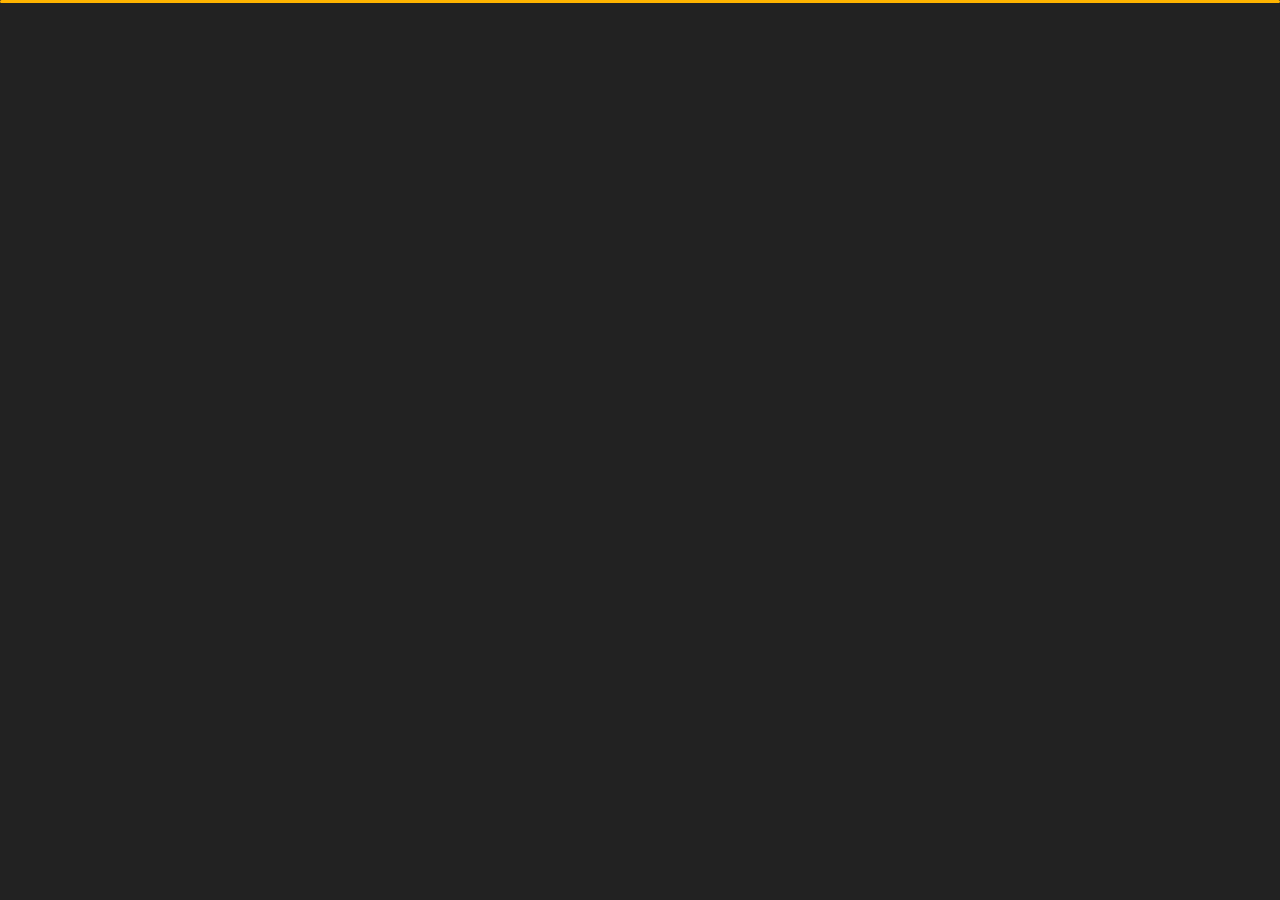
<file: Developer Mwangi portfolio/dark/index.html>
﻿<!DOCTYPE html>
<html lang="en">


<head>
    <meta charset="utf-8">
    <title> dennis mwangi portfolio</title>
    <meta name="viewport" content="width=device-width, initial-scale=1">

    <!-- Template Google Fonts -->
    <link href="https://fonts.googleapis.com/css?family=Poppins:400,400i,500,500i,600,600i,700,700i,800,800i,900,900i" rel="stylesheet">
    <link href="https://fonts.googleapis.com/css?family=Open+Sans:300,400,400i,600,600i,700" rel="stylesheet">

    <!-- Template CSS Files -->
    <link href="css/bootstrap.min.css" rel="stylesheet">
    <link href="css/preloader.min.css" rel="stylesheet">
    <link href="css/circle.css" rel="stylesheet">
    <link href="css/font-awesome.min.css" rel="stylesheet">
    <link href="css/fm.revealator.jquery.min.css" rel="stylesheet">
    <link href="css/style.css" rel="stylesheet">

    <!-- CSS Skin File -->
    <link href="css/skins/yellow.css" rel="stylesheet">

    <!-- Live Style Switcher - demo only -->
    <link rel="alternate stylesheet" type="text/css" title="blue" href="css/skins/blue.css" />
    <link rel="alternate stylesheet" type="text/css" title="green" href="css/skins/green.css" />
    <link rel="alternate stylesheet" type="text/css" title="yellow" href="css/skins/yellow.css" />
    <link rel="alternate stylesheet" type="text/css" title="blueviolet" href="css/skins/blueviolet.css" />
    <link rel="alternate stylesheet" type="text/css" title="goldenrod" href="css/skins/goldenrod.css" />
    <link rel="alternate stylesheet" type="text/css" title="magenta" href="css/skins/magenta.css" />
    <link rel="alternate stylesheet" type="text/css" title="orange" href="css/skins/orange.css" />
    <link rel="alternate stylesheet" type="text/css" title="purple" href="css/skins/purple.css" />
    <link rel="alternate stylesheet" type="text/css" title="red" href="css/skins/red.css" />
    <link rel="alternate stylesheet" type="text/css" title="yellowgreen" href="css/skins/yellowgreen.css" />
    <link rel="stylesheet" type="text/css" href="css/styleswitcher.css" />

    <!-- Modernizr JS File -->
    <script src="js/modernizr.custom.js"></script>
</head>

<body class="home">
<!-- Live Style Switcher Starts - demo only -->
<div id="switcher" class="">
    <div class="content-switcher">
        <h4>STYLE SWITCHER</h4>
        <ul>
            <li>
                <a href="#" onclick="setActiveStyleSheet('purple');" title="purple" class="color"><img src="img/styleswitcher/purple.png" alt="purple"/></a>
            </li>
            <li>
                <a href="#" onclick="setActiveStyleSheet('red');" title="red" class="color"><img src="img/styleswitcher/red.png" alt="red"/></a>
            </li>
            <li>
                <a href="#" onclick="setActiveStyleSheet('blueviolet');" title="blueviolet" class="color"><img src="img/styleswitcher/blueviolet.png" alt="blueviolet"/></a>
            </li>
            <li>
                <a href="#" onclick="setActiveStyleSheet('blue');" title="blue" class="color"><img src="img/styleswitcher/blue.png" alt="blue"/></a>
            </li>
            <li>
                <a href="#" onclick="setActiveStyleSheet('goldenrod');" title="goldenrod" class="color"><img src="img/styleswitcher/goldenrod.png" alt="goldenrod"/></a>
            </li>
            <li>
                <a href="#" onclick="setActiveStyleSheet('magenta');" title="magenta" class="color"><img src="img/styleswitcher/magenta.png" alt="magenta"/></a>
            </li>
            <li>
                <a href="#" onclick="setActiveStyleSheet('yellowgreen');" title="yellowgreen" class="color"><img src="img/styleswitcher/yellowgreen.png" alt="yellowgreen"/></a>
            </li>
            <li>
                <a href="#" onclick="setActiveStyleSheet('orange');" title="orange" class="color"><img src="img/styleswitcher/orange.png" alt="orange"/></a>
            </li>
            <li>
                <a href="#" onclick="setActiveStyleSheet('green');" title="green" class="color"><img src="img/styleswitcher/green.png" alt="green"/></a>
            </li>
            <li>
                <a href="#" onclick="setActiveStyleSheet('yellow');" title="yellow" class="color"><img src="img/styleswitcher/yellow.png" alt="yellow"/></a>
            </li>
        </ul>
           <div id="hideSwitcher">&times;</div>
    </div>
</div>
<div id="showSwitcher" class="styleSecondColor"><i class="fa fa-cog fa-spin"></i></div>
<!-- Live Style Switcher Ends - demo only -->
<!-- Header Starts -->
<header class="header" id="navbar-collapse-toggle">
    <!-- Fixed Navigation Starts -->
    <ul class="icon-menu d-none d-lg-block revealator-slideup revealator-once revealator-delay1">
        <li class="icon-box active">
            <i class="fa fa-home"></i>
            <a href="index.html">
                <h2>Home</h2>
            </a>
        </li>
        <li class="icon-box">
            <i class="fa fa-user"></i>
            <a href="about.html">
                <h2>About</h2>
            </a>
        </li>
        <li class="icon-box">
            <i class="fa fa-briefcase"></i>
            <a href="portfolio.html">
                <h2>Portfolio</h2>
            </a>
        </li>
        <li class="icon-box">
            <i class="fa fa-envelope-open"></i>
            <a href="contact.html">
                <h2>Contact</h2>
            </a>
        </li>
        <li class="icon-box">
            <i class="fa fa-comments"></i>
            <a href="blog.html">
                <h2>Blog</h2>
            </a>
        </li>
    </ul>
    <!-- Fixed Navigation Ends -->
    <!-- Mobile Menu Starts -->
    <nav role="navigation" class="d-block d-lg-none">
        <div id="menuToggle">
            <input type="checkbox" />
            <span></span>
            <span></span>
            <span></span>
            <ul class="list-unstyled" id="menu">
                <li class="active"><a href="index.html"><i class="fa fa-home"></i><span>Home</span></a></li>
                <li><a href="about.html"><i class="fa fa-user"></i><span>About</span></a></li>
                <li><a href="portfolio.html"><i class="fa fa-folder-open"></i><span>Portfolio</span></a></li>
                <li><a href="contact.html"><i class="fa fa-envelope-open"></i><span>Contact</span></a></li>
                <li><a href="blog.html"><i class="fa fa-comments"></i><span>Blog</span></a></li>
            </ul>
        </div>
    </nav>
    <!-- Mobile Menu Ends -->
</header>
<!-- Header Ends -->
<!-- Main Content Starts -->
<section class="container-fluid main-container container-home p-0 revealator-slideup revealator-once revealator-delay1">
    <div class="color-block d-none d-lg-block"></div>
    <div class="row home-details-container align-items-center">
        <div class="col-lg-4 bg position-fixed d-none d-lg-block"></div>
        <div class="col-12 col-lg-8 offset-lg-4 home-details text-left text-sm-center text-lg-left">
            <div>
                <img src="img/WhatsApp Image 2021-04-10 at 11.50.18 PM.jpeg" class="img-fluid main-img-mobile d-none d-sm-block d-lg-none" alt="my picture" />
                <h6 class="text-uppercase open-sans-font mb-0 d-block d-sm-none d-lg-block">Hellow There!</h6>
                <h1 class="text-uppercase poppins-font"><span>I'm</span> Dennis Mwangi</h1>
                <p class="open-sans-font">I'm a Kenyan Fullstack Developer both Frontend and Backend .Am passionate about embracing Technology in our society.It is my desire to transform and ensure that Individuals,Bussiness
                    and organisations all have their products,services and content viewed over the internet.
                </p>
                <a href="https://dennismaina.netlify.app/" class="btn btn-about">more about me</a>
            </div>
        </div>
    </div>
</section>
<!-- Main Content Ends -->

<!-- Template JS Files -->
<script src="js/jquery-3.5.0.min.js"></script>
<script src="js/styleswitcher.js"></script>
<script src="js/preloader.min.js"></script>
<script src="js/fm.revealator.jquery.min.js"></script>
<script src="js/imagesloaded.pkgd.min.js"></script>
<script src="js/masonry.pkgd.min.js"></script>
<script src="js/classie.js"></script>
<script src="js/cbpGridGallery.js"></script>
<script src="js/jquery.hoverdir.js"></script>
<script src="js/popper.min.js"></script>
<script src="js/bootstrap.js"></script>
<script src="js/custom.js"></script>

</body>

</html>
</file>
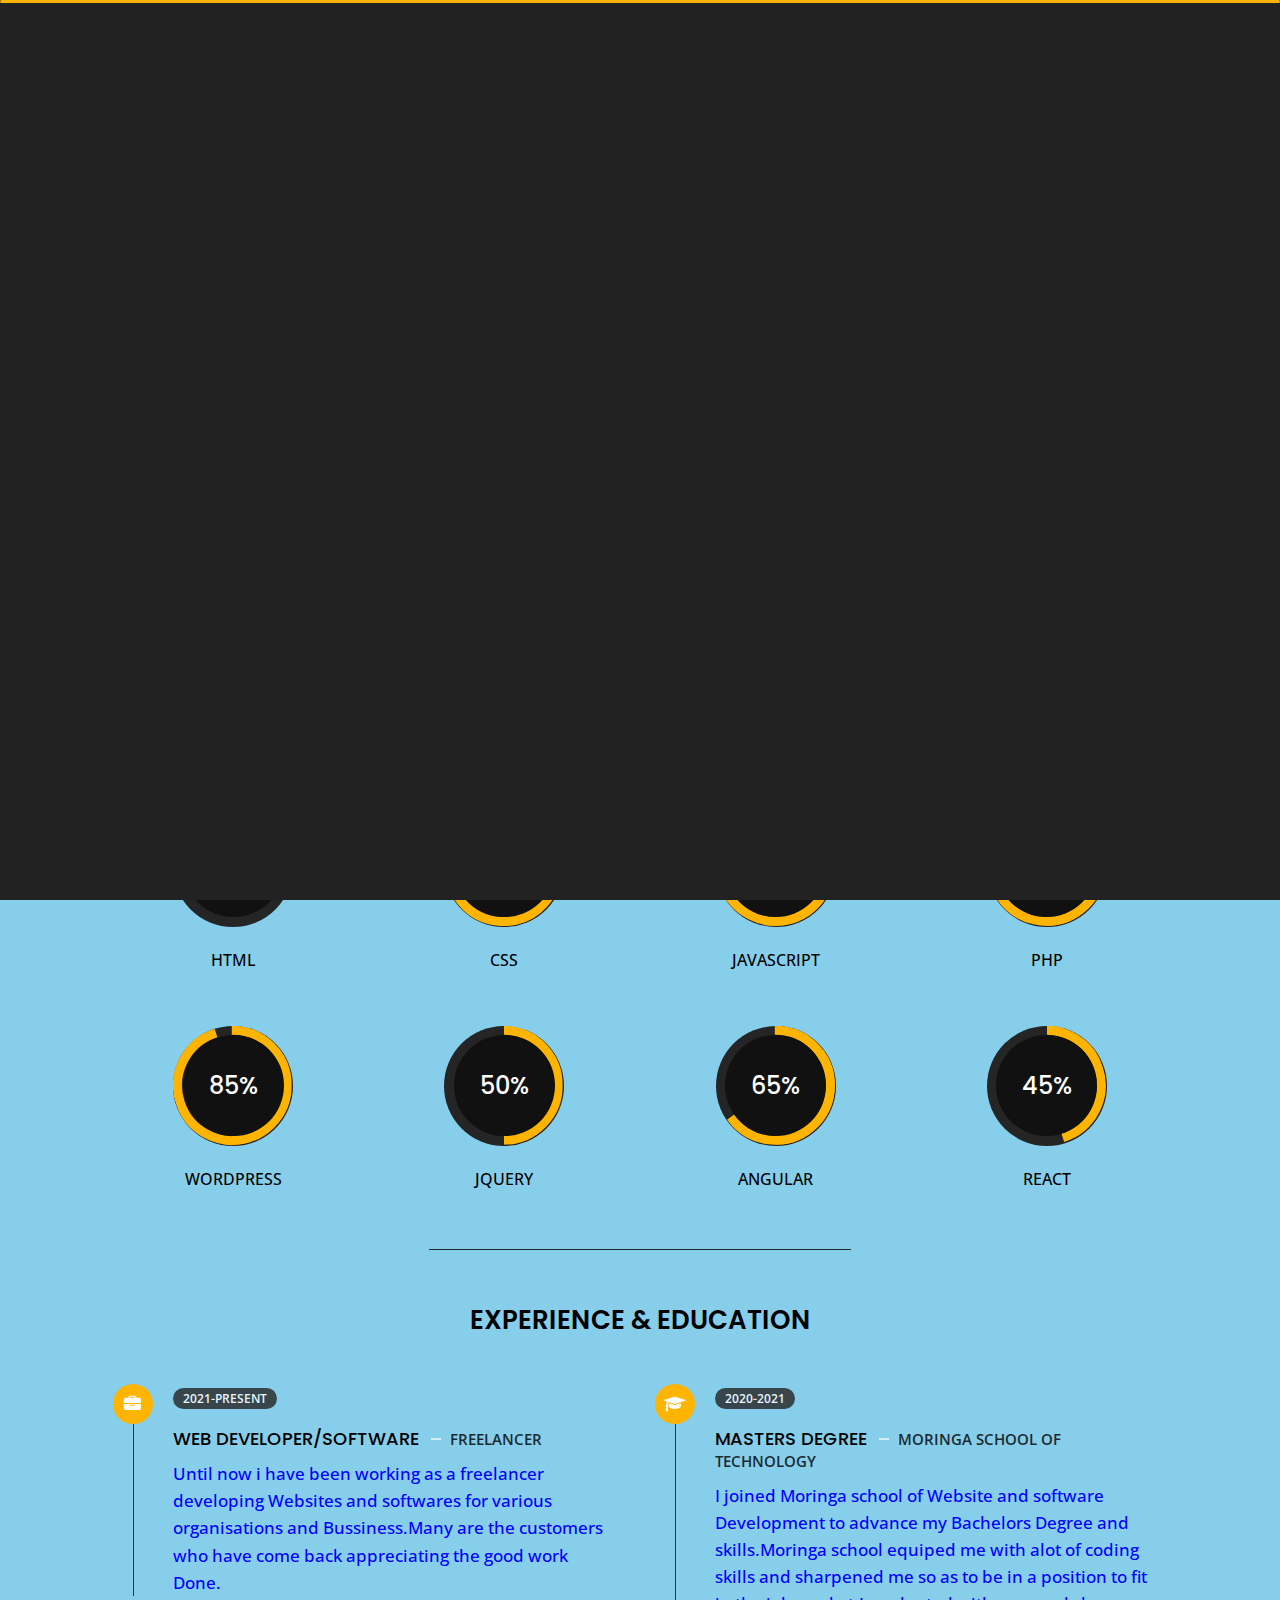
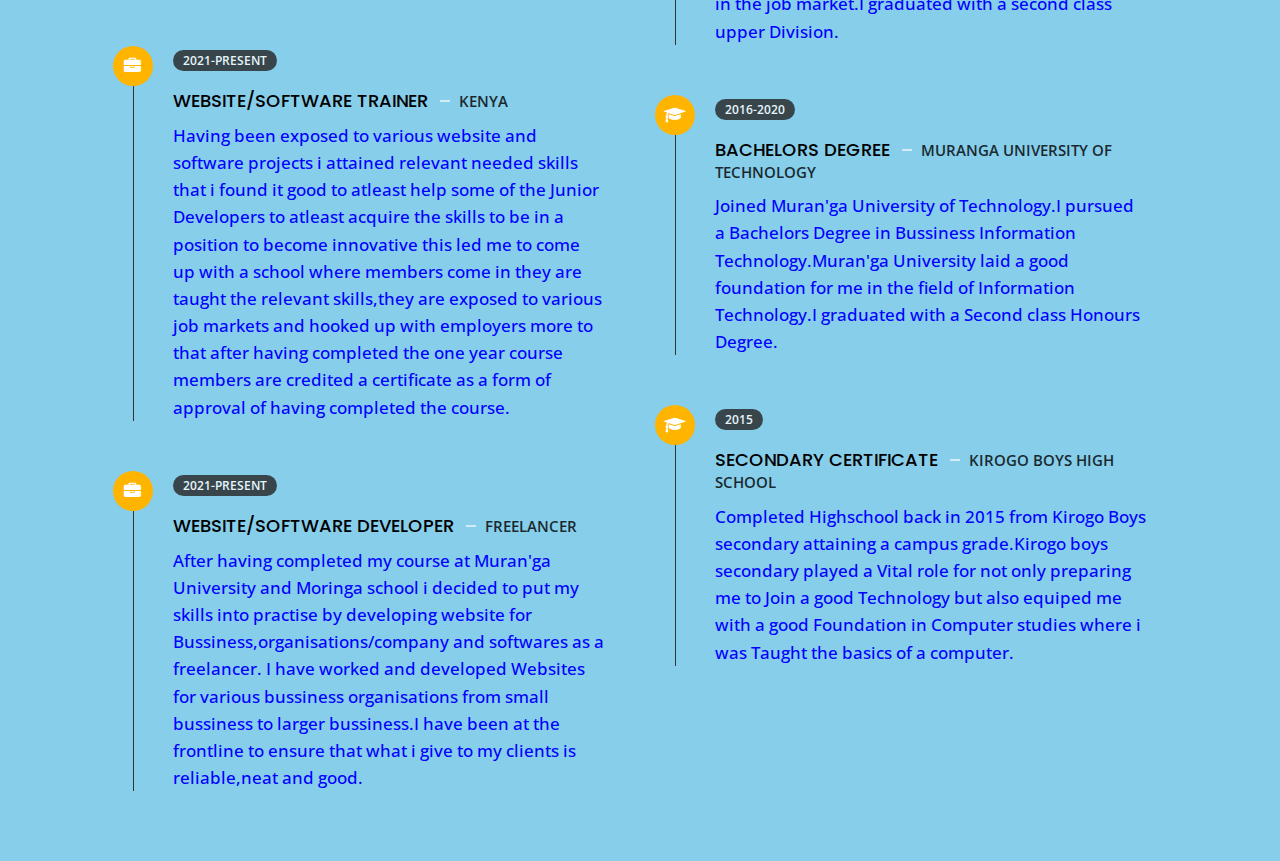
<file: Developer Mwangi portfolio/dark/about.html>
<!DOCTYPE html>
<html lang="en">


<head>
    <meta charset="utf-8">
    <title>About Personal Portfolio</title>
    <meta name="viewport" content="width=device-width, initial-scale=1">

    <!-- Template Google Fonts -->
    <link href="https://fonts.googleapis.com/css?family=Poppins:400,400i,500,500i,600,600i,700,700i,800,800i,900,900i" rel="stylesheet">
    <link href="https://fonts.googleapis.com/css?family=Open+Sans:300,400,400i,600,600i,700" rel="stylesheet">

    <!-- Template CSS Files -->
    <link href="css/bootstrap.min.css" rel="stylesheet">
    <link href="css/preloader.min.css" rel="stylesheet">
    <link href="css/circle.css" rel="stylesheet">
    <link href="css/font-awesome.min.css" rel="stylesheet">
    <link href="css/fm.revealator.jquery.min.css" rel="stylesheet">
    <link href="css/style.css" rel="stylesheet">

    <!-- CSS Skin File -->
    <link href="css/skins/yellow.css" rel="stylesheet">

    <!-- Live Style Switcher - demo only -->
    <link rel="alternate stylesheet" type="text/css" title="blue" href="css/skins/blue.css" />
    <link rel="alternate stylesheet" type="text/css" title="green" href="css/skins/green.css" />
    <link rel="alternate stylesheet" type="text/css" title="yellow" href="css/skins/yellow.css" />
    <link rel="alternate stylesheet" type="text/css" title="blueviolet" href="css/skins/blueviolet.css" />
    <link rel="alternate stylesheet" type="text/css" title="goldenrod" href="css/skins/goldenrod.css" />
    <link rel="alternate stylesheet" type="text/css" title="magenta" href="css/skins/magenta.css" />
    <link rel="alternate stylesheet" type="text/css" title="orange" href="css/skins/orange.css" />
    <link rel="alternate stylesheet" type="text/css" title="purple" href="css/skins/purple.css" />
    <link rel="alternate stylesheet" type="text/css" title="red" href="css/skins/red.css" />
    <link rel="alternate stylesheet" type="text/css" title="yellowgreen" href="css/skins/yellowgreen.css" />
    <link rel="stylesheet" type="text/css" href="css/styleswitcher.css" />

    <!-- Modernizr JS File -->
    <script src="js/modernizr.custom.js"></script>
</head>

<body class="about">
<!-- Live Style Switcher Starts - demo only -->
<div id="switcher" class="">
    <div class="content-switcher">
        <h4>STYLE SWITCHER</h4>
        <ul>
            <li>
                <a href="#" onclick="setActiveStyleSheet('purple');" title="purple" class="color"><img src="img/styleswitcher/purple.png" alt="purple"/></a>
            </li>
            <li>
                <a href="#" onclick="setActiveStyleSheet('red');" title="red" class="color"><img src="img/styleswitcher/red.png" alt="red"/></a>
            </li>
            <li>
                <a href="#" onclick="setActiveStyleSheet('blueviolet');" title="blueviolet" class="color"><img src="img/styleswitcher/blueviolet.png" alt="blueviolet"/></a>
            </li>
            <li>
                <a href="#" onclick="setActiveStyleSheet('blue');" title="blue" class="color"><img src="img/styleswitcher/blue.png" alt="blue"/></a>
            </li>
            <li>
                <a href="#" onclick="setActiveStyleSheet('goldenrod');" title="goldenrod" class="color"><img src="img/styleswitcher/goldenrod.png" alt="goldenrod"/></a>
            </li>
            <li>
                <a href="#" onclick="setActiveStyleSheet('magenta');" title="magenta" class="color"><img src="img/styleswitcher/magenta.png" alt="magenta"/></a>
            </li>
            <li>
                <a href="#" onclick="setActiveStyleSheet('yellowgreen');" title="yellowgreen" class="color"><img src="img/styleswitcher/yellowgreen.png" alt="yellowgreen"/></a>
            </li>
            <li>
                <a href="#" onclick="setActiveStyleSheet('orange');" title="orange" class="color"><img src="img/styleswitcher/orange.png" alt="orange"/></a>
            </li>
            <li>
                <a href="#" onclick="setActiveStyleSheet('green');" title="green" class="color"><img src="img/styleswitcher/green.png" alt="green"/></a>
            </li>
            <li>
                <a href="#" onclick="setActiveStyleSheet('yellow');" title="yellow" class="color"><img src="img/styleswitcher/yellow.png" alt="yellow"/></a>
            </li>
        </ul>

        <div id="hideSwitcher">&times;</div>
    </div>

</div>
<div id="showSwitcher" class="styleSecondColor"><i class="fa fa-cog fa-spin"></i></div>
<!-- Live Style Switcher Ends - demo only -->
<!-- Header Starts -->
<header class="header" id="navbar-collapse-toggle">
    <!-- Fixed Navigation Starts -->
    <ul class="icon-menu d-none d-lg-block revealator-slideup revealator-once revealator-delay1">
        <li class="icon-box">
            <i class="fa fa-home"></i>
            <a href="index.html">
                <h2>Home</h2>
            </a>
        </li>
        <li class="icon-box active">
            <i class="fa fa-user"></i>
            <a href="about.html">
                <h2>About</h2>
            </a>
        </li>
        <li class="icon-box">
            <i class="fa fa-briefcase"></i>
            <a href="portfolio.html">
                <h2>Portfolio</h2>
            </a>
        </li>
        <li class="icon-box">
            <i class="fa fa-envelope-open"></i>
            <a href="contact.html">
                <h2>Contact</h2>
            </a>
        </li>
        <li class="icon-box">
            <i class="fa fa-comments"></i>
            <a href="blog.html">
                <h2>Blog</h2>
            </a>
        </li>
    </ul>
    <!-- Fixed Navigation Ends -->
    <!-- Mobile Menu Starts -->
    <nav role="navigation" class="d-block d-lg-none">
        <div id="menuToggle">
            <input type="checkbox" />
            <span></span>
            <span></span>
            <span></span>
            <ul class="list-unstyled" id="menu">
                <li><a href="index.html"><i class="fa fa-home"></i><span>Home</span></a></li>
                <li class="active"><a href="about.html"><i class="fa fa-user"></i><span>About</span></a></li>
                <li><a href="portfolio.html"><i class="fa fa-folder-open"></i><span>Portfolio</span></a></li>
                <li><a href="portfolio.html"><i class="fa fa-folder-open"></i><span>Networking</span></a></li>
                <li><a href="contact.html"><i class="fa fa-envelope-open"></i><span>Contact</span></a></li>
                <li><a href="blog.html"><i class="fa fa-comments"></i><span>Blog</span></a></li>
            </ul>
        </div>
    </nav>
    <!-- Mobile Menu Ends -->
</header>
<!-- Header Ends -->
<!-- Page Title Starts -->
<section class="title-section text-left text-sm-center revealator-slideup revealator-once revealator-delay1">
    <h1>ABOUT <span>ME</span></h1>
    <span class="title-bg">Resume</span>
</section>
<!-- Page Title Ends -->
<!-- Main Content Starts -->
<section class="main-content revealator-slideup revealator-once revealator-delay1">
    <div class="container">
        <div class="row">
            <!-- Personal Info Starts -->
            <div class="col-12 col-lg-5 col-xl-6">
                <div class="row">
                    <div class="col-12">
                        <h3 class="text-uppercase custom-title mb-0 ft-wt-600">personal infos</h3>
                    </div>
                    <div class="col-12 d-block d-sm-none">
                        <img src="img/WhatsApp Image 2021-04-10 at 11.50.18 PM.jpeg" class="img-fluid main-img-mobile" alt="my picture" />
                    </div>
                    <div class="col-6">
                        <ul class="about-list list-unstyled open-sans-font">
                            <li> <span class="title">first name :</span> <span class="value d-block d-sm-inline-block d-lg-block d-xl-inline-block">Dennis</span> </li>
                            <li> <span class="title">last name :</span> <span class="value d-block d-sm-inline-block d-lg-block d-xl-inline-block">Mwangi</span> </li>
                            <li> <span class="title">Age :</span> <span class="value d-block d-sm-inline-block d-lg-block d-xl-inline-block">22 Years</span> </li>
                            <li> <span class="title">Nationality :</span> <span class="value d-block d-sm-inline-block d-lg-block d-xl-inline-block">Kenyan</span> </li>
                            <li> <span class="title">Freelance :</span> <span class="value d-block d-sm-inline-block d-lg-block d-xl-inline-block">Available</span> </li>
                        </ul>
                    </div>
                    <div class="col-6">
                        <ul class="about-list list-unstyled open-sans-font">
                            <li> <span class="title">Address :</span> <span class="value d-block d-sm-inline-block d-lg-block d-xl-inline-block">Nairobi</span> </li>
                            <li> <span class="title">phone :</span> <span class="value d-block d-sm-inline-block d-lg-block d-xl-inline-block">+254740204907</span> </li>
                            <li> <span class="title">Email :</span> <span class="value d-block d-sm-inline-block d-lg-block d-xl-inline-block">dennismwangi
                                <br>@gmail.com</span> </li>
                            <li> <span class="title">Skype :</span> <span class="value d-block d-sm-inline-block d-lg-block d-xl-inline-block">Dennis.Mwangi</span> </li>
                            <li> <span class="title">langages :</span> <span class="value d-block d-sm-inline-block d-lg-block d-xl-inline-block"> English,Kiswahili</span> </li>
                        </ul>
                    </div>
                    <div class="col-12 mt-3">
                        <a href="about.html" class="btn btn-download">Download CV</a>
                    </div>
                </div>
            </div>
            <!-- Personal Info Ends -->
            <!-- Boxes Starts -->
            <div class="col-12 col-lg-7 col-xl-6 mt-5 mt-lg-0">
                <div class="row">
                    <div class="col-6">
                        <div class="box-stats with-margin">
                            <h3 class="poppins-font position-relative">5</h3>
                            <p class="open-sans-font m-0 position-relative text-uppercase">years of <span class="d-block">experience</span></p>
                        </div>
                    </div>
                    <div class="col-6">
                        <div class="box-stats with-margin">
                            <h3 class="poppins-font position-relative">30</h3>
                            <p class="open-sans-font m-0 position-relative text-uppercase">completed <span class="d-block">projects</span></p>
                        </div>
                    </div>
                    <div class="col-6">
                        <div class="box-stats">
                            <h3 class="poppins-font position-relative">25</h3>
                            <p class="open-sans-font m-0 position-relative text-uppercase">Happy<span class="d-block">customers</span></p>
                        </div>
                    </div>
                    <div class="col-6">
                        <div class="box-stats">
                            <h3 class="poppins-font position-relative">5</h3>
                            <p class="open-sans-font m-0 position-relative text-uppercase">awards <span class="d-block">won</span></p>
                        </div>
                    </div>
                </div>
            </div>
            <!-- Boxes Ends -->
        </div>
        <hr class="separator">
        <!-- Skills Starts -->
        <div class="row">
            <div class="col-12">
                <h3 class="text-uppercase pb-4 pb-sm-5 mb-3 mb-sm-0 text-left text-sm-center custom-title ft-wt-600">My Skills</h3>
            </div>
            <div class="col-6 col-md-3 mb-3 mb-sm-5">
                <div class="c100 p25">
                    <span>35%</span>
                    <div class="slice">
                        <div class="bar"></div>
                        <div class="fill"></div>
                    </div>
                </div>
                <h6 class="text-uppercase open-sans-font text-center mt-2 mt-sm-4">html</h6>
            </div>
            <div class="col-6 col-md-3 mb-3 mb-sm-5">
                <div class="c100 p89">
                    <span>80%</span>
                    <div class="slice">
                        <div class="bar"></div>
                        <div class="fill"></div>
                    </div>
                </div>
                <h6 class="text-uppercase open-sans-font text-center mt-2 mt-sm-4">CSS</h6>
            </div>
            <div class="col-6 col-md-3 mb-3 mb-sm-5">
                <div class="c100 p70">
                    <span>70%</span>
                    <div class="slice">
                        <div class="bar"></div>
                        <div class="fill"></div>
                    </div>
                </div>
                <h6 class="text-uppercase open-sans-font text-center mt-2 mt-sm-4">Javascript</h6>
            </div>
            <div class="col-6 col-md-3 mb-3 mb-sm-5">
                <div class="c100 p66">
                    <span>60%</span>
                    <div class="slice">
                        <div class="bar"></div>
                        <div class="fill"></div>
                    </div>
                </div>
                <h6 class="text-uppercase open-sans-font text-center mt-2 mt-sm-4">php</h6>
            </div>
            <div class="col-6 col-md-3 mb-3 mb-sm-5">
                <div class="c100 p95">
                    <span>85%</span>
                    <div class="slice">
                        <div class="bar"></div>
                        <div class="fill"></div>
                    </div>
                </div>
                <h6 class="text-uppercase open-sans-font text-center mt-2 mt-sm-4">wordpress</h6>
            </div>
            <div class="col-6 col-md-3 mb-3 mb-sm-5">
                <div class="c100 p50">
                    <span>50%</span>
                    <div class="slice">
                        <div class="bar"></div>
                        <div class="fill"></div>
                    </div>
                </div>
                <h6 class="text-uppercase open-sans-font text-center mt-2 mt-sm-4">jquery</h6>
            </div>
            <div class="col-6 col-md-3 mb-3 mb-sm-5">
                <div class="c100 p65">
                    <span>65%</span>
                    <div class="slice">
                        <div class="bar"></div>
                        <div class="fill"></div>
                    </div>
                </div>
                <h6 class="text-uppercase open-sans-font text-center mt-2 mt-sm-4">angular</h6>
            </div>
            <div class="col-6 col-md-3 mb-3 mb-sm-5">
                <div class="c100 p45">
                    <span>45%</span>
                    <div class="slice">
                        <div class="bar"></div>
                        <div class="fill"></div>
                    </div>
                </div>
                <h6 class="text-uppercase open-sans-font text-center mt-2 mt-sm-4">react</h6>
            </div>
        </div>
        <!-- Skills Ends -->
        <hr class="separator mt-1">
        <!-- Experience & Education Starts -->
        <div class="row">
            <div class="col-12">
                <h3 class="text-uppercase pb-5 mb-0 text-left text-sm-center custom-title ft-wt-600">Experience <span>&</span> Education</h3>
            </div>
            <div class="col-lg-6 m-15px-tb">
                <div class="resume-box">
                    <ul>
                        <li>
                            <div class="icon">
                                <i class="fa fa-briefcase"></i>
                            </div>
                            <span class="time open-sans-font text-uppercase">2021-present</span>
                            <h5 class="poppins-font text-uppercase">Web Developer/software <span class="place open-sans-font">Freelancer</span></h5>
                            <p class="open-sans-font">Until now i have been working as a freelancer developing Websites and softwares for various organisations and Bussiness.Many are the customers who have come back appreciating the good work Done. </p>
                        </li>
                        <li>
                            <div class="icon">
                                <i class="fa fa-briefcase"></i>
                            </div>
                            <span class="time open-sans-font text-uppercase">2021-present</span>
                            <h5 class="poppins-font text-uppercase">Website/software Trainer <span class="place open-sans-font">Kenya</span></h5>
                            <p class="open-sans-font">Having been exposed to various website and software projects i attained relevant needed skills  that i found it good to atleast help some of the Junior Developers to atleast acquire the skills to be in a position to become innovative this led me to come up with a school where members come in they are taught the relevant skills,they are exposed to various job markets and hooked up with employers more to that after having completed the one year course  members are credited a certificate as a form of approval of having completed the course.</p>
                        </li>
                        <li>
                            <div class="icon">
                                <i class="fa fa-briefcase"></i>
                            </div>
                            <span class="time open-sans-font text-uppercase">2021-present</span>
                            <h5 class="poppins-font text-uppercase">Website/Software Developer <span class="place open-sans-font">Freelancer</span></h5>
                            <p class="open-sans-font">After having completed my course at Muran'ga University and Moringa school i decided to put my skills into practise by developing website for Bussiness,organisations/company and softwares as a freelancer.
                                I have worked and developed Websites for various bussiness organisations from small bussiness to larger bussiness.I have been at the frontline to ensure that what i give to 
                                my clients is reliable,neat and good.
                            </p>
                        </li>
                    </ul>
                </div>
            </div>
            <div class="col-lg-6 m-15px-tb">
                <div class="resume-box">
                    <ul>
                        <li>
                            <div class="icon">
                                <i class="fa fa-graduation-cap"></i>
                            </div>
                            <span class="time open-sans-font text-uppercase">2020-2021</span>
                            <h5 class="poppins-font text-uppercase">Masters Degree <span class="place open-sans-font">Moringa school of Technology</span></h5>
                            <p class="open-sans-font">I joined Moringa school of Website and software Development to advance my Bachelors Degree and skills.Moringa school equiped me with alot of 
                                coding skills and sharpened me so as to be in a position to fit in the job market.I graduated with a second class upper Division.
                            </p>
                        </li>
                        <li>
                            <div class="icon">
                                <i class="fa fa-graduation-cap"></i>
                            </div>
                            <span class="time open-sans-font text-uppercase">2016-2020</span>
                            <h5 class="poppins-font text-uppercase">Bachelors Degree <span class="place open-sans-font">Muranga University of Technology</span></h5>
                            <p class="open-sans-font">Joined Muran'ga University of Technology.I pursued a Bachelors Degree in Bussiness Information Technology.Muran'ga University
                                laid a good foundation for me in the field of Information Technology.I graduated with a Second class Honours Degree.
                            </p>
                        </li>
                        <li>
                            <div class="icon">
                                <i class="fa fa-graduation-cap"></i>
                            </div>
                            <span class="time open-sans-font text-uppercase">2015</span>
                            <h5 class="poppins-font text-uppercase">Secondary Certificate <span class="place open-sans-font">Kirogo Boys High school</span></h5>
                            <p class="open-sans-font">Completed Highschool back in 2015 from Kirogo Boys secondary  attaining a campus grade.Kirogo boys secondary played a Vital 
                                role for not only preparing me to Join a good Technology but also equiped me with a good Foundation in Computer studies where i was Taught the basics of a computer.
                            </p>
                        </li>
                    </ul>
                </div>
            </div>
        </div>
        <!-- Experience & Education Ends -->
    </div>
</section>
<!-- Main Content Ends -->

<!-- Template JS Files -->
<script src="js/jquery-3.5.0.min.js"></script>
<script src="js/styleswitcher.js"></script>
<script src="js/preloader.min.js"></script>
<script src="js/fm.revealator.jquery.min.js"></script>
<script src="js/imagesloaded.pkgd.min.js"></script>
<script src="js/masonry.pkgd.min.js"></script>
<script src="js/classie.js"></script>
<script src="js/cbpGridGallery.js"></script>
<script src="js/jquery.hoverdir.js"></script>
<script src="js/popper.min.js"></script>
<script src="js/bootstrap.js"></script>
<script src="js/custom.js"></script>

</body>


</html>
</file>
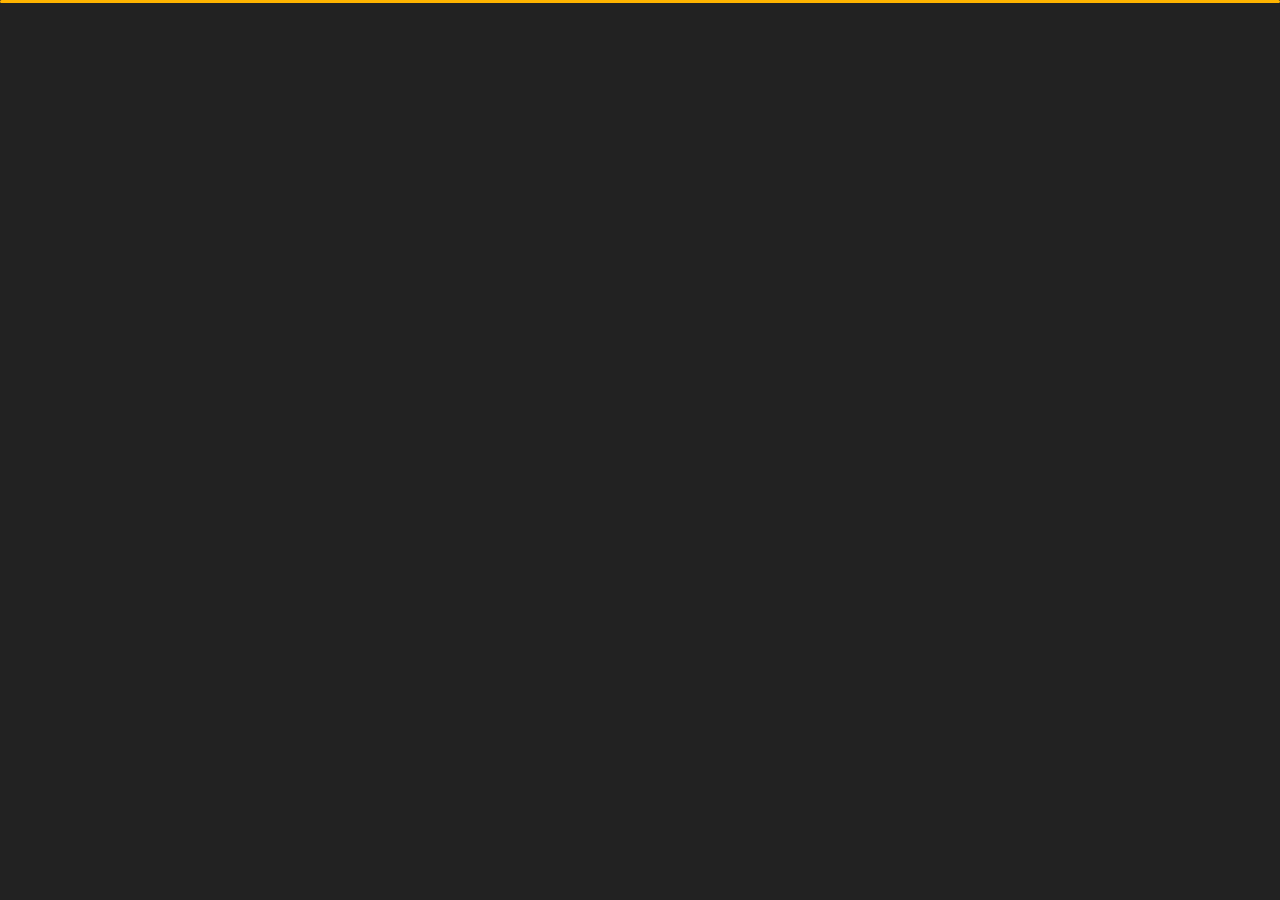
<file: Developer Mwangi portfolio/dark/contact.html>
<!DOCTYPE html>
<html lang="en">


<head>
    <meta charset="utf-8">
    <title>Contact - Personal Portfolio</title>
    <meta name="viewport" content="width=device-width, initial-scale=1">

    <!-- Template Google Fonts -->
    <link href="https://fonts.googleapis.com/css?family=Poppins:400,400i,500,500i,600,600i,700,700i,800,800i,900,900i" rel="stylesheet">
    <link href="https://fonts.googleapis.com/css?family=Open+Sans:300,400,400i,600,600i,700" rel="stylesheet">

    <!-- Template CSS Files -->
    <link href="css/bootstrap.min.css" rel="stylesheet">
    <link href="css/preloader.min.css" rel="stylesheet">
    <link href="css/circle.css" rel="stylesheet">
    <link href="css/font-awesome.min.css" rel="stylesheet">
    <link href="css/fm.revealator.jquery.min.css" rel="stylesheet">
    <link href="css/style.css" rel="stylesheet">

    <!-- CSS Skin File -->
    <link href="css/skins/yellow.css" rel="stylesheet">

    <!-- Live Style Switcher - demo only -->
    <link rel="alternate stylesheet" type="text/css" title="blue" href="css/skins/blue.css" />
    <link rel="alternate stylesheet" type="text/css" title="green" href="css/skins/green.css" />
    <link rel="alternate stylesheet" type="text/css" title="yellow" href="css/skins/yellow.css" />
    <link rel="alternate stylesheet" type="text/css" title="blueviolet" href="css/skins/blueviolet.css" />
    <link rel="alternate stylesheet" type="text/css" title="goldenrod" href="css/skins/goldenrod.css" />
    <link rel="alternate stylesheet" type="text/css" title="magenta" href="css/skins/magenta.css" />
    <link rel="alternate stylesheet" type="text/css" title="orange" href="css/skins/orange.css" />
    <link rel="alternate stylesheet" type="text/css" title="purple" href="css/skins/purple.css" />
    <link rel="alternate stylesheet" type="text/css" title="red" href="css/skins/red.css" />
    <link rel="alternate stylesheet" type="text/css" title="yellowgreen" href="css/skins/yellowgreen.css" />
    <link rel="stylesheet" type="text/css" href="css/styleswitcher.css" />

    <!-- Modernizr JS File -->
    <script src="js/modernizr.custom.js"></script>
</head>

<body class="contact">
<!-- Live Style Switcher Starts - demo only -->
<div id="switcher" class="">
    <div class="content-switcher">
        <h4>STYLE SWITCHER</h4>
        <ul>
            <li>
                <a href="#" onclick="setActiveStyleSheet('purple');" title="purple" class="color"><img src="img/styleswitcher/purple.png" alt="purple"/></a>
            </li>
            <li>
                <a href="#" onclick="setActiveStyleSheet('red');" title="red" class="color"><img src="img/styleswitcher/red.png" alt="red"/></a>
            </li>
            <li>
                <a href="#" onclick="setActiveStyleSheet('blueviolet');" title="blueviolet" class="color"><img src="img/styleswitcher/blueviolet.png" alt="blueviolet"/></a>
            </li>
            <li>
                <a href="#" onclick="setActiveStyleSheet('blue');" title="blue" class="color"><img src="img/styleswitcher/blue.png" alt="blue"/></a>
            </li>
            <li>
                <a href="#" onclick="setActiveStyleSheet('goldenrod');" title="goldenrod" class="color"><img src="img/styleswitcher/goldenrod.png" alt="goldenrod"/></a>
            </li>
            <li>
                <a href="#" onclick="setActiveStyleSheet('magenta');" title="magenta" class="color"><img src="img/styleswitcher/magenta.png" alt="magenta"/></a>
            </li>
            <li>
                <a href="#" onclick="setActiveStyleSheet('yellowgreen');" title="yellowgreen" class="color"><img src="img/styleswitcher/yellowgreen.png" alt="yellowgreen"/></a>
            </li>
            <li>
                <a href="#" onclick="setActiveStyleSheet('orange');" title="orange" class="color"><img src="img/styleswitcher/orange.png" alt="orange"/></a>
            </li>
            <li>
                <a href="#" onclick="setActiveStyleSheet('green');" title="green" class="color"><img src="img/styleswitcher/green.png" alt="green"/></a>
            </li>
            <li>
                <a href="#" onclick="setActiveStyleSheet('yellow');" title="yellow" class="color"><img src="img/styleswitcher/yellow.png" alt="yellow"/></a>
            </li>
        </ul>

        <div id="hideSwitcher">&times;</div>
    </div>
</div>
<div id="showSwitcher" class="styleSecondColor"><i class="fa fa-cog fa-spin"></i></div>
<!-- Live Style Switcher Ends - demo only -->
<!-- Header Starts -->
<header class="header" id="navbar-collapse-toggle">
    <!-- Fixed Navigation Starts -->
    <ul class="icon-menu d-none d-lg-block revealator-slideup revealator-once revealator-delay1">
        <li class="icon-box">
            <i class="fa fa-home"></i>
            <a href="index.html">
                <h2>Home</h2>
            </a>
        </li>
        <li class="icon-box">
            <i class="fa fa-user"></i>
            <a href="about.html">
                <h2>About</h2>
            </a>
        </li>
        <li class="icon-box">
            <i class="fa fa-briefcase"></i>
            <a href="portfolio.html">
                <h2>Portfolio</h2>
            </a>
        </li>
        <li class="icon-box active">
            <i class="fa fa-envelope-open"></i>
            <a href="contact.html">
                <h2>Contact</h2>
            </a>
        </li>
        <li class="icon-box">
            <i class="fa fa-comments"></i>
            <a href="blog.html">
                <h2>Blog</h2>
            </a>
        </li>
    </ul>
    <!-- Fixed Navigation Ends -->
    <!-- Mobile Menu Starts -->
    <nav role="navigation" class="d-block d-lg-none">
        <div id="menuToggle">
            <input type="checkbox" />
            <span></span>
            <span></span>
            <span></span>
            <ul class="list-unstyled" id="menu">
                <li><a href="index.html"><i class="fa fa-home"></i><span>Home</span></a></li>
                <li><a href="about.html"><i class="fa fa-user"></i><span>About</span></a></li>
                <li><a href="portfolio.html"><i class="fa fa-folder-open"></i><span>Portfolio</span></a></li>
                <li class="active"><a href="contact.html"><i class="fa fa-envelope-open"></i><span>Contact</span></a></li>
                <li><a href="blog.html"><i class="fa fa-comments"></i><span>Blog</span></a></li>
            </ul>
        </div>
    </nav>
    <!-- Mobile Menu Ends -->
</header>
<!-- Header Ends -->
<!-- Page Title Starts -->
<section class="title-section text-left text-sm-center revealator-slideup revealator-once revealator-delay1">
    <h1>get in <span>touch</span></h1>
    <span class="title-bg">contact</span>
</section>
<!-- Page Title Ends -->
<!-- Main Content Starts -->
<section class="main-content revealator-slideup revealator-once revealator-delay1">
    <div class="container">
        <div class="row">
            <!-- Left Side Starts -->
            <div class="col-12 col-lg-4">
                <h3 class="text-uppercase custom-title mb-0 ft-wt-600 pb-3">Don't be shy !</h3>
                <p class="open-sans-font mb-3">Feel free to get in touch with me. I am always open to discussing new projects, creative ideas or opportunities to be part of your visions.</p>
                <p class="open-sans-font custom-span-contact position-relative">
                    <i class="fa fa-envelope-open position-absolute"></i>
                    <span class="d-block">mail me</span>dennismwangi@gmail.com
                </p>
                <p class="open-sans-font custom-span-contact position-relative">
                    <i class="fa fa-phone-square position-absolute"></i>
                    <span class="d-block">call me</span>+254740204907
                </p>
                <ul class="social list-unstyled pt-1 mb-5">
                    <li class="facebook"><a title="Facebook" href="#"><i class="fa fa-facebook"></i></a>
                    </li>
                    <li class="twitter"><a title="Twitter" href="#"><i class="fa fa-twitter"></i></a>
                    </li>
                    <li class="youtube"><a title="Youtube" href="#"><i class="fa fa-youtube"></i></a>
                    </li>
                    <li class="dribbble"><a title="Dribbble" href="#"><i class="fa fa-dribbble"></i></a>
                    </li>
                </ul>
            </div>
            <!-- Left Side Ends -->
            <!-- Contact Form Starts -->
            <div class="col-12 col-lg-8">
                <form class="contactform" method="post" action="http://slimhamdi.net/tunis/dark/php/process-form.php">
                    <div class="contactform">
                        <div class="row">
                            <div class="col-12 col-md-4">
                                <input type="text" name="name" placeholder="YOUR NAME">
                            </div>
                            <div class="col-12 col-md-4">
                                <input type="email" name="email" placeholder="YOUR EMAIL">
                            </div>
                            <div class="col-12 col-md-4">
                                <input type="text" name="subject" placeholder="YOUR SUBJECT">
                            </div>
                            <div class="col-12">
                                <textarea name="message" placeholder="YOUR MESSAGE"></textarea>
                                <button type="submit" class="btn btn-contact">Send Message</button>
                            </div>
                            <div class="col-12 form-message">
                                <span class="output_message text-center font-weight-600 text-uppercase"></span>
                            </div>
                        </div>
                    </div>
                </form>
            </div>
            <!-- Contact Form Ends -->
        </div>
    </div>

</section>
<!-- Template JS Files -->
<script src="js/jquery-3.5.0.min.js"></script>
<script src="js/styleswitcher.js"></script>
<script src="js/preloader.min.js"></script>
<script src="js/fm.revealator.jquery.min.js"></script>
<script src="js/imagesloaded.pkgd.min.js"></script>
<script src="js/masonry.pkgd.min.js"></script>
<script src="js/classie.js"></script>
<script src="js/cbpGridGallery.js"></script>
<script src="js/jquery.hoverdir.js"></script>
<script src="js/popper.min.js"></script>
<script src="js/bootstrap.js"></script>
<script src="js/custom.js"></script>

</body>


</html>
</file>
<file: Developer Mwangi portfolio/dark/css/circle.css>
.rect-auto,
.c100.p51 .slice,
.c100.p52 .slice,
.c100.p53 .slice,
.c100.p54 .slice,
.c100.p55 .slice,
.c100.p56 .slice,
.c100.p57 .slice,
.c100.p58 .slice,
.c100.p59 .slice,
.c100.p60 .slice,
.c100.p61 .slice,
.c100.p62 .slice,
.c100.p63 .slice,
.c100.p64 .slice,
.c100.p65 .slice,
.c100.p66 .slice,
.c100.p67 .slice,
.c100.p68 .slice,
.c100.p69 .slice,
.c100.p70 .slice,
.c100.p71 .slice,
.c100.p72 .slice,
.c100.p73 .slice,
.c100.p74 .slice,
.c100.p75 .slice,
.c100.p76 .slice,
.c100.p77 .slice,
.c100.p78 .slice,
.c100.p79 .slice,
.c100.p80 .slice,
.c100.p81 .slice,
.c100.p82 .slice,
.c100.p83 .slice,
.c100.p84 .slice,
.c100.p85 .slice,
.c100.p86 .slice,
.c100.p87 .slice,
.c100.p88 .slice,
.c100.p89 .slice,
.c100.p90 .slice,
.c100.p91 .slice,
.c100.p92 .slice,
.c100.p93 .slice,
.c100.p94 .slice,
.c100.p95 .slice,
.c100.p96 .slice,
.c100.p97 .slice,
.c100.p98 .slice,
.c100.p99 .slice,
.c100.p100 .slice {
  clip: rect(auto, auto, auto, auto);
}
.pie,
.c100 .bar,
.c100.p51 .fill,
.c100.p52 .fill,
.c100.p53 .fill,
.c100.p54 .fill,
.c100.p55 .fill,
.c100.p56 .fill,
.c100.p57 .fill,
.c100.p58 .fill,
.c100.p59 .fill,
.c100.p60 .fill,
.c100.p61 .fill,
.c100.p62 .fill,
.c100.p63 .fill,
.c100.p64 .fill,
.c100.p65 .fill,
.c100.p66 .fill,
.c100.p67 .fill,
.c100.p68 .fill,
.c100.p69 .fill,
.c100.p70 .fill,
.c100.p71 .fill,
.c100.p72 .fill,
.c100.p73 .fill,
.c100.p74 .fill,
.c100.p75 .fill,
.c100.p76 .fill,
.c100.p77 .fill,
.c100.p78 .fill,
.c100.p79 .fill,
.c100.p80 .fill,
.c100.p81 .fill,
.c100.p82 .fill,
.c100.p83 .fill,
.c100.p84 .fill,
.c100.p85 .fill,
.c100.p86 .fill,
.c100.p87 .fill,
.c100.p88 .fill,
.c100.p89 .fill,
.c100.p90 .fill,
.c100.p91 .fill,
.c100.p92 .fill,
.c100.p93 .fill,
.c100.p94 .fill,
.c100.p95 .fill,
.c100.p96 .fill,
.c100.p97 .fill,
.c100.p98 .fill,
.c100.p99 .fill,
.c100.p100 .fill {
  position: absolute;
  border: 0.08em solid #307bbb;
  width: 0.84em;
  height: 0.84em;
  clip: rect(0em, 0.5em, 1em, 0em);
  border-radius: 50%;
  -webkit-transform: rotate(0deg);
  -moz-transform: rotate(0deg);
  -ms-transform: rotate(0deg);
  -o-transform: rotate(0deg);
  transform: rotate(0deg);
}
.pie-fill,
.c100.p51 .bar:after,
.c100.p51 .fill,
.c100.p52 .bar:after,
.c100.p52 .fill,
.c100.p53 .bar:after,
.c100.p53 .fill,
.c100.p54 .bar:after,
.c100.p54 .fill,
.c100.p55 .bar:after,
.c100.p55 .fill,
.c100.p56 .bar:after,
.c100.p56 .fill,
.c100.p57 .bar:after,
.c100.p57 .fill,
.c100.p58 .bar:after,
.c100.p58 .fill,
.c100.p59 .bar:after,
.c100.p59 .fill,
.c100.p60 .bar:after,
.c100.p60 .fill,
.c100.p61 .bar:after,
.c100.p61 .fill,
.c100.p62 .bar:after,
.c100.p62 .fill,
.c100.p63 .bar:after,
.c100.p63 .fill,
.c100.p64 .bar:after,
.c100.p64 .fill,
.c100.p65 .bar:after,
.c100.p65 .fill,
.c100.p66 .bar:after,
.c100.p66 .fill,
.c100.p67 .bar:after,
.c100.p67 .fill,
.c100.p68 .bar:after,
.c100.p68 .fill,
.c100.p69 .bar:after,
.c100.p69 .fill,
.c100.p70 .bar:after,
.c100.p70 .fill,
.c100.p71 .bar:after,
.c100.p71 .fill,
.c100.p72 .bar:after,
.c100.p72 .fill,
.c100.p73 .bar:after,
.c100.p73 .fill,
.c100.p74 .bar:after,
.c100.p74 .fill,
.c100.p75 .bar:after,
.c100.p75 .fill,
.c100.p76 .bar:after,
.c100.p76 .fill,
.c100.p77 .bar:after,
.c100.p77 .fill,
.c100.p78 .bar:after,
.c100.p78 .fill,
.c100.p79 .bar:after,
.c100.p79 .fill,
.c100.p80 .bar:after,
.c100.p80 .fill,
.c100.p81 .bar:after,
.c100.p81 .fill,
.c100.p82 .bar:after,
.c100.p82 .fill,
.c100.p83 .bar:after,
.c100.p83 .fill,
.c100.p84 .bar:after,
.c100.p84 .fill,
.c100.p85 .bar:after,
.c100.p85 .fill,
.c100.p86 .bar:after,
.c100.p86 .fill,
.c100.p87 .bar:after,
.c100.p87 .fill,
.c100.p88 .bar:after,
.c100.p88 .fill,
.c100.p89 .bar:after,
.c100.p89 .fill,
.c100.p90 .bar:after,
.c100.p90 .fill,
.c100.p91 .bar:after,
.c100.p91 .fill,
.c100.p92 .bar:after,
.c100.p92 .fill,
.c100.p93 .bar:after,
.c100.p93 .fill,
.c100.p94 .bar:after,
.c100.p94 .fill,
.c100.p95 .bar:after,
.c100.p95 .fill,
.c100.p96 .bar:after,
.c100.p96 .fill,
.c100.p97 .bar:after,
.c100.p97 .fill,
.c100.p98 .bar:after,
.c100.p98 .fill,
.c100.p99 .bar:after,
.c100.p99 .fill,
.c100.p100 .bar:after,
.c100.p100 .fill {
  -webkit-transform: rotate(180deg);
  -moz-transform: rotate(180deg);
  -ms-transform: rotate(180deg);
  -o-transform: rotate(180deg);
  transform: rotate(180deg);
}
.c100 {
  position: relative;
  font-size: 120px;
  width: 1em;
  height: 1em;
  border-radius: 50%;
  float: left;
  margin: 0 0.1em 0.1em 0;
  background-color: #cccccc;
}
.c100 *,
.c100 *:before,
.c100 *:after {
  -webkit-box-sizing: content-box;
  -moz-box-sizing: content-box;
  box-sizing: content-box;
}
.c100.center {
  float: none;
  margin: 0 auto;
}
.c100.big {
  font-size: 240px;
}
.c100.small {
  font-size: 80px;
}
.c100 > span {
  position: absolute;
  width: 100%;
  z-index: 1;
  left: 0;
  top: 0;
  width: 5em;
  line-height: 5em;
  font-size: 0.2em;
  color: #cccccc;
  display: block;
  text-align: center;
  white-space: nowrap;
  -webkit-transition-property: all;
  -moz-transition-property: all;
  -o-transition-property: all;
  transition-property: all;
  -webkit-transition-duration: 0.2s;
  -moz-transition-duration: 0.2s;
  -o-transition-duration: 0.2s;
  transition-duration: 0.2s;
  -webkit-transition-timing-function: ease-out;
  -moz-transition-timing-function: ease-out;
  -o-transition-timing-function: ease-out;
  transition-timing-function: ease-out;
}
.c100:after {
  position: absolute;
  top: 0.08em;
  left: 0.08em;
  display: block;
  content: " ";
  border-radius: 50%;
  background-color: #f5f5f5;
  width: 0.84em;
  height: 0.84em;
  -webkit-transition-property: all;
  -moz-transition-property: all;
  -o-transition-property: all;
  transition-property: all;
  -webkit-transition-duration: 0.2s;
  -moz-transition-duration: 0.2s;
  -o-transition-duration: 0.2s;
  transition-duration: 0.2s;
  -webkit-transition-timing-function: ease-in;
  -moz-transition-timing-function: ease-in;
  -o-transition-timing-function: ease-in;
  transition-timing-function: ease-in;
}
.c100 .slice {
  position: absolute;
  width: 1em;
  height: 1em;
  clip: rect(0em, 1em, 1em, 0.5em);
}
.c100.p1 .bar {
  -webkit-transform: rotate(3.6deg);
  -moz-transform: rotate(3.6deg);
  -ms-transform: rotate(3.6deg);
  -o-transform: rotate(3.6deg);
  transform: rotate(3.6deg);
}
.c100.p2 .bar {
  -webkit-transform: rotate(7.2deg);
  -moz-transform: rotate(7.2deg);
  -ms-transform: rotate(7.2deg);
  -o-transform: rotate(7.2deg);
  transform: rotate(7.2deg);
}
.c100.p3 .bar {
  -webkit-transform: rotate(10.8deg);
  -moz-transform: rotate(10.8deg);
  -ms-transform: rotate(10.8deg);
  -o-transform: rotate(10.8deg);
  transform: rotate(10.8deg);
}
.c100.p4 .bar {
  -webkit-transform: rotate(14.4deg);
  -moz-transform: rotate(14.4deg);
  -ms-transform: rotate(14.4deg);
  -o-transform: rotate(14.4deg);
  transform: rotate(14.4deg);
}
.c100.p5 .bar {
  -webkit-transform: rotate(18deg);
  -moz-transform: rotate(18deg);
  -ms-transform: rotate(18deg);
  -o-transform: rotate(18deg);
  transform: rotate(18deg);
}
.c100.p6 .bar {
  -webkit-transform: rotate(21.6deg);
  -moz-transform: rotate(21.6deg);
  -ms-transform: rotate(21.6deg);
  -o-transform: rotate(21.6deg);
  transform: rotate(21.6deg);
}
.c100.p7 .bar {
  -webkit-transform: rotate(25.2deg);
  -moz-transform: rotate(25.2deg);
  -ms-transform: rotate(25.2deg);
  -o-transform: rotate(25.2deg);
  transform: rotate(25.2deg);
}
.c100.p8 .bar {
  -webkit-transform: rotate(28.8deg);
  -moz-transform: rotate(28.8deg);
  -ms-transform: rotate(28.8deg);
  -o-transform: rotate(28.8deg);
  transform: rotate(28.8deg);
}
.c100.p9 .bar {
  -webkit-transform: rotate(32.4deg);
  -moz-transform: rotate(32.4deg);
  -ms-transform: rotate(32.4deg);
  -o-transform: rotate(32.4deg);
  transform: rotate(32.4deg);
}
.c100.p10 .bar {
  -webkit-transform: rotate(36deg);
  -moz-transform: rotate(36deg);
  -ms-transform: rotate(36deg);
  -o-transform: rotate(36deg);
  transform: rotate(36deg);
}
.c100.p11 .bar {
  -webkit-transform: rotate(39.6deg);
  -moz-transform: rotate(39.6deg);
  -ms-transform: rotate(39.6deg);
  -o-transform: rotate(39.6deg);
  transform: rotate(39.6deg);
}
.c100.p12 .bar {
  -webkit-transform: rotate(43.2deg);
  -moz-transform: rotate(43.2deg);
  -ms-transform: rotate(43.2deg);
  -o-transform: rotate(43.2deg);
  transform: rotate(43.2deg);
}
.c100.p13 .bar {
  -webkit-transform: rotate(46.800000000000004deg);
  -moz-transform: rotate(46.800000000000004deg);
  -ms-transform: rotate(46.800000000000004deg);
  -o-transform: rotate(46.800000000000004deg);
  transform: rotate(46.800000000000004deg);
}
.c100.p14 .bar {
  -webkit-transform: rotate(50.4deg);
  -moz-transform: rotate(50.4deg);
  -ms-transform: rotate(50.4deg);
  -o-transform: rotate(50.4deg);
  transform: rotate(50.4deg);
}
.c100.p15 .bar {
  -webkit-transform: rotate(54deg);
  -moz-transform: rotate(54deg);
  -ms-transform: rotate(54deg);
  -o-transform: rotate(54deg);
  transform: rotate(54deg);
}
.c100.p16 .bar {
  -webkit-transform: rotate(57.6deg);
  -moz-transform: rotate(57.6deg);
  -ms-transform: rotate(57.6deg);
  -o-transform: rotate(57.6deg);
  transform: rotate(57.6deg);
}
.c100.p17 .bar {
  -webkit-transform: rotate(61.2deg);
  -moz-transform: rotate(61.2deg);
  -ms-transform: rotate(61.2deg);
  -o-transform: rotate(61.2deg);
  transform: rotate(61.2deg);
}
.c100.p18 .bar {
  -webkit-transform: rotate(64.8deg);
  -moz-transform: rotate(64.8deg);
  -ms-transform: rotate(64.8deg);
  -o-transform: rotate(64.8deg);
  transform: rotate(64.8deg);
}
.c100.p19 .bar {
  -webkit-transform: rotate(68.4deg);
  -moz-transform: rotate(68.4deg);
  -ms-transform: rotate(68.4deg);
  -o-transform: rotate(68.4deg);
  transform: rotate(68.4deg);
}
.c100.p20 .bar {
  -webkit-transform: rotate(72deg);
  -moz-transform: rotate(72deg);
  -ms-transform: rotate(72deg);
  -o-transform: rotate(72deg);
  transform: rotate(72deg);
}
.c100.p21 .bar {
  -webkit-transform: rotate(75.60000000000001deg);
  -moz-transform: rotate(75.60000000000001deg);
  -ms-transform: rotate(75.60000000000001deg);
  -o-transform: rotate(75.60000000000001deg);
  transform: rotate(75.60000000000001deg);
}
.c100.p22 .bar {
  -webkit-transform: rotate(79.2deg);
  -moz-transform: rotate(79.2deg);
  -ms-transform: rotate(79.2deg);
  -o-transform: rotate(79.2deg);
  transform: rotate(79.2deg);
}
.c100.p23 .bar {
  -webkit-transform: rotate(82.8deg);
  -moz-transform: rotate(82.8deg);
  -ms-transform: rotate(82.8deg);
  -o-transform: rotate(82.8deg);
  transform: rotate(82.8deg);
}
.c100.p24 .bar {
  -webkit-transform: rotate(86.4deg);
  -moz-transform: rotate(86.4deg);
  -ms-transform: rotate(86.4deg);
  -o-transform: rotate(86.4deg);
  transform: rotate(86.4deg);
}
.c100.p25 .bar {
  -webkit-transform: rotate(90deg);
  -moz-transform: rotate(90deg);
  -ms-transform: rotate(90deg);
  -o-transform: rotate(90deg);
  transform: rotate(90deg);
}
.c100.p26 .bar {
  -webkit-transform: rotate(93.60000000000001deg);
  -moz-transform: rotate(93.60000000000001deg);
  -ms-transform: rotate(93.60000000000001deg);
  -o-transform: rotate(93.60000000000001deg);
  transform: rotate(93.60000000000001deg);
}
.c100.p27 .bar {
  -webkit-transform: rotate(97.2deg);
  -moz-transform: rotate(97.2deg);
  -ms-transform: rotate(97.2deg);
  -o-transform: rotate(97.2deg);
  transform: rotate(97.2deg);
}
.c100.p28 .bar {
  -webkit-transform: rotate(100.8deg);
  -moz-transform: rotate(100.8deg);
  -ms-transform: rotate(100.8deg);
  -o-transform: rotate(100.8deg);
  transform: rotate(100.8deg);
}
.c100.p29 .bar {
  -webkit-transform: rotate(104.4deg);
  -moz-transform: rotate(104.4deg);
  -ms-transform: rotate(104.4deg);
  -o-transform: rotate(104.4deg);
  transform: rotate(104.4deg);
}
.c100.p30 .bar {
  -webkit-transform: rotate(108deg);
  -moz-transform: rotate(108deg);
  -ms-transform: rotate(108deg);
  -o-transform: rotate(108deg);
  transform: rotate(108deg);
}
.c100.p31 .bar {
  -webkit-transform: rotate(111.60000000000001deg);
  -moz-transform: rotate(111.60000000000001deg);
  -ms-transform: rotate(111.60000000000001deg);
  -o-transform: rotate(111.60000000000001deg);
  transform: rotate(111.60000000000001deg);
}
.c100.p32 .bar {
  -webkit-transform: rotate(115.2deg);
  -moz-transform: rotate(115.2deg);
  -ms-transform: rotate(115.2deg);
  -o-transform: rotate(115.2deg);
  transform: rotate(115.2deg);
}
.c100.p33 .bar {
  -webkit-transform: rotate(118.8deg);
  -moz-transform: rotate(118.8deg);
  -ms-transform: rotate(118.8deg);
  -o-transform: rotate(118.8deg);
  transform: rotate(118.8deg);
}
.c100.p34 .bar {
  -webkit-transform: rotate(122.4deg);
  -moz-transform: rotate(122.4deg);
  -ms-transform: rotate(122.4deg);
  -o-transform: rotate(122.4deg);
  transform: rotate(122.4deg);
}
.c100.p35 .bar {
  -webkit-transform: rotate(126deg);
  -moz-transform: rotate(126deg);
  -ms-transform: rotate(126deg);
  -o-transform: rotate(126deg);
  transform: rotate(126deg);
}
.c100.p36 .bar {
  -webkit-transform: rotate(129.6deg);
  -moz-transform: rotate(129.6deg);
  -ms-transform: rotate(129.6deg);
  -o-transform: rotate(129.6deg);
  transform: rotate(129.6deg);
}
.c100.p37 .bar {
  -webkit-transform: rotate(133.20000000000002deg);
  -moz-transform: rotate(133.20000000000002deg);
  -ms-transform: rotate(133.20000000000002deg);
  -o-transform: rotate(133.20000000000002deg);
  transform: rotate(133.20000000000002deg);
}
.c100.p38 .bar {
  -webkit-transform: rotate(136.8deg);
  -moz-transform: rotate(136.8deg);
  -ms-transform: rotate(136.8deg);
  -o-transform: rotate(136.8deg);
  transform: rotate(136.8deg);
}
.c100.p39 .bar {
  -webkit-transform: rotate(140.4deg);
  -moz-transform: rotate(140.4deg);
  -ms-transform: rotate(140.4deg);
  -o-transform: rotate(140.4deg);
  transform: rotate(140.4deg);
}
.c100.p40 .bar {
  -webkit-transform: rotate(144deg);
  -moz-transform: rotate(144deg);
  -ms-transform: rotate(144deg);
  -o-transform: rotate(144deg);
  transform: rotate(144deg);
}
.c100.p41 .bar {
  -webkit-transform: rotate(147.6deg);
  -moz-transform: rotate(147.6deg);
  -ms-transform: rotate(147.6deg);
  -o-transform: rotate(147.6deg);
  transform: rotate(147.6deg);
}
.c100.p42 .bar {
  -webkit-transform: rotate(151.20000000000002deg);
  -moz-transform: rotate(151.20000000000002deg);
  -ms-transform: rotate(151.20000000000002deg);
  -o-transform: rotate(151.20000000000002deg);
  transform: rotate(151.20000000000002deg);
}
.c100.p43 .bar {
  -webkit-transform: rotate(154.8deg);
  -moz-transform: rotate(154.8deg);
  -ms-transform: rotate(154.8deg);
  -o-transform: rotate(154.8deg);
  transform: rotate(154.8deg);
}
.c100.p44 .bar {
  -webkit-transform: rotate(158.4deg);
  -moz-transform: rotate(158.4deg);
  -ms-transform: rotate(158.4deg);
  -o-transform: rotate(158.4deg);
  transform: rotate(158.4deg);
}
.c100.p45 .bar {
  -webkit-transform: rotate(162deg);
  -moz-transform: rotate(162deg);
  -ms-transform: rotate(162deg);
  -o-transform: rotate(162deg);
  transform: rotate(162deg);
}
.c100.p46 .bar {
  -webkit-transform: rotate(165.6deg);
  -moz-transform: rotate(165.6deg);
  -ms-transform: rotate(165.6deg);
  -o-transform: rotate(165.6deg);
  transform: rotate(165.6deg);
}
.c100.p47 .bar {
  -webkit-transform: rotate(169.20000000000002deg);
  -moz-transform: rotate(169.20000000000002deg);
  -ms-transform: rotate(169.20000000000002deg);
  -o-transform: rotate(169.20000000000002deg);
  transform: rotate(169.20000000000002deg);
}
.c100.p48 .bar {
  -webkit-transform: rotate(172.8deg);
  -moz-transform: rotate(172.8deg);
  -ms-transform: rotate(172.8deg);
  -o-transform: rotate(172.8deg);
  transform: rotate(172.8deg);
}
.c100.p49 .bar {
  -webkit-transform: rotate(176.4deg);
  -moz-transform: rotate(176.4deg);
  -ms-transform: rotate(176.4deg);
  -o-transform: rotate(176.4deg);
  transform: rotate(176.4deg);
}
.c100.p50 .bar {
  -webkit-transform: rotate(180deg);
  -moz-transform: rotate(180deg);
  -ms-transform: rotate(180deg);
  -o-transform: rotate(180deg);
  transform: rotate(180deg);
}
.c100.p51 .bar {
  -webkit-transform: rotate(183.6deg);
  -moz-transform: rotate(183.6deg);
  -ms-transform: rotate(183.6deg);
  -o-transform: rotate(183.6deg);
  transform: rotate(183.6deg);
}
.c100.p52 .bar {
  -webkit-transform: rotate(187.20000000000002deg);
  -moz-transform: rotate(187.20000000000002deg);
  -ms-transform: rotate(187.20000000000002deg);
  -o-transform: rotate(187.20000000000002deg);
  transform: rotate(187.20000000000002deg);
}
.c100.p53 .bar {
  -webkit-transform: rotate(190.8deg);
  -moz-transform: rotate(190.8deg);
  -ms-transform: rotate(190.8deg);
  -o-transform: rotate(190.8deg);
  transform: rotate(190.8deg);
}
.c100.p54 .bar {
  -webkit-transform: rotate(194.4deg);
  -moz-transform: rotate(194.4deg);
  -ms-transform: rotate(194.4deg);
  -o-transform: rotate(194.4deg);
  transform: rotate(194.4deg);
}
.c100.p55 .bar {
  -webkit-transform: rotate(198deg);
  -moz-transform: rotate(198deg);
  -ms-transform: rotate(198deg);
  -o-transform: rotate(198deg);
  transform: rotate(198deg);
}
.c100.p56 .bar {
  -webkit-transform: rotate(201.6deg);
  -moz-transform: rotate(201.6deg);
  -ms-transform: rotate(201.6deg);
  -o-transform: rotate(201.6deg);
  transform: rotate(201.6deg);
}
.c100.p57 .bar {
  -webkit-transform: rotate(205.20000000000002deg);
  -moz-transform: rotate(205.20000000000002deg);
  -ms-transform: rotate(205.20000000000002deg);
  -o-transform: rotate(205.20000000000002deg);
  transform: rotate(205.20000000000002deg);
}
.c100.p58 .bar {
  -webkit-transform: rotate(208.8deg);
  -moz-transform: rotate(208.8deg);
  -ms-transform: rotate(208.8deg);
  -o-transform: rotate(208.8deg);
  transform: rotate(208.8deg);
}
.c100.p59 .bar {
  -webkit-transform: rotate(212.4deg);
  -moz-transform: rotate(212.4deg);
  -ms-transform: rotate(212.4deg);
  -o-transform: rotate(212.4deg);
  transform: rotate(212.4deg);
}
.c100.p60 .bar {
  -webkit-transform: rotate(216deg);
  -moz-transform: rotate(216deg);
  -ms-transform: rotate(216deg);
  -o-transform: rotate(216deg);
  transform: rotate(216deg);
}
.c100.p61 .bar {
  -webkit-transform: rotate(219.6deg);
  -moz-transform: rotate(219.6deg);
  -ms-transform: rotate(219.6deg);
  -o-transform: rotate(219.6deg);
  transform: rotate(219.6deg);
}
.c100.p62 .bar {
  -webkit-transform: rotate(223.20000000000002deg);
  -moz-transform: rotate(223.20000000000002deg);
  -ms-transform: rotate(223.20000000000002deg);
  -o-transform: rotate(223.20000000000002deg);
  transform: rotate(223.20000000000002deg);
}
.c100.p63 .bar {
  -webkit-transform: rotate(226.8deg);
  -moz-transform: rotate(226.8deg);
  -ms-transform: rotate(226.8deg);
  -o-transform: rotate(226.8deg);
  transform: rotate(226.8deg);
}
.c100.p64 .bar {
  -webkit-transform: rotate(230.4deg);
  -moz-transform: rotate(230.4deg);
  -ms-transform: rotate(230.4deg);
  -o-transform: rotate(230.4deg);
  transform: rotate(230.4deg);
}
.c100.p65 .bar {
  -webkit-transform: rotate(234deg);
  -moz-transform: rotate(234deg);
  -ms-transform: rotate(234deg);
  -o-transform: rotate(234deg);
  transform: rotate(234deg);
}
.c100.p66 .bar {
  -webkit-transform: rotate(237.6deg);
  -moz-transform: rotate(237.6deg);
  -ms-transform: rotate(237.6deg);
  -o-transform: rotate(237.6deg);
  transform: rotate(237.6deg);
}
.c100.p67 .bar {
  -webkit-transform: rotate(241.20000000000002deg);
  -moz-transform: rotate(241.20000000000002deg);
  -ms-transform: rotate(241.20000000000002deg);
  -o-transform: rotate(241.20000000000002deg);
  transform: rotate(241.20000000000002deg);
}
.c100.p68 .bar {
  -webkit-transform: rotate(244.8deg);
  -moz-transform: rotate(244.8deg);
  -ms-transform: rotate(244.8deg);
  -o-transform: rotate(244.8deg);
  transform: rotate(244.8deg);
}
.c100.p69 .bar {
  -webkit-transform: rotate(248.4deg);
  -moz-transform: rotate(248.4deg);
  -ms-transform: rotate(248.4deg);
  -o-transform: rotate(248.4deg);
  transform: rotate(248.4deg);
}
.c100.p70 .bar {
  -webkit-transform: rotate(252deg);
  -moz-transform: rotate(252deg);
  -ms-transform: rotate(252deg);
  -o-transform: rotate(252deg);
  transform: rotate(252deg);
}
.c100.p71 .bar {
  -webkit-transform: rotate(255.6deg);
  -moz-transform: rotate(255.6deg);
  -ms-transform: rotate(255.6deg);
  -o-transform: rotate(255.6deg);
  transform: rotate(255.6deg);
}
.c100.p72 .bar {
  -webkit-transform: rotate(259.2deg);
  -moz-transform: rotate(259.2deg);
  -ms-transform: rotate(259.2deg);
  -o-transform: rotate(259.2deg);
  transform: rotate(259.2deg);
}
.c100.p73 .bar {
  -webkit-transform: rotate(262.8deg);
  -moz-transform: rotate(262.8deg);
  -ms-transform: rotate(262.8deg);
  -o-transform: rotate(262.8deg);
  transform: rotate(262.8deg);
}
.c100.p74 .bar {
  -webkit-transform: rotate(266.40000000000003deg);
  -moz-transform: rotate(266.40000000000003deg);
  -ms-transform: rotate(266.40000000000003deg);
  -o-transform: rotate(266.40000000000003deg);
  transform: rotate(266.40000000000003deg);
}
.c100.p75 .bar {
  -webkit-transform: rotate(270deg);
  -moz-transform: rotate(270deg);
  -ms-transform: rotate(270deg);
  -o-transform: rotate(270deg);
  transform: rotate(270deg);
}
.c100.p76 .bar {
  -webkit-transform: rotate(273.6deg);
  -moz-transform: rotate(273.6deg);
  -ms-transform: rotate(273.6deg);
  -o-transform: rotate(273.6deg);
  transform: rotate(273.6deg);
}
.c100.p77 .bar {
  -webkit-transform: rotate(277.2deg);
  -moz-transform: rotate(277.2deg);
  -ms-transform: rotate(277.2deg);
  -o-transform: rotate(277.2deg);
  transform: rotate(277.2deg);
}
.c100.p78 .bar {
  -webkit-transform: rotate(280.8deg);
  -moz-transform: rotate(280.8deg);
  -ms-transform: rotate(280.8deg);
  -o-transform: rotate(280.8deg);
  transform: rotate(280.8deg);
}
.c100.p79 .bar {
  -webkit-transform: rotate(284.40000000000003deg);
  -moz-transform: rotate(284.40000000000003deg);
  -ms-transform: rotate(284.40000000000003deg);
  -o-transform: rotate(284.40000000000003deg);
  transform: rotate(284.40000000000003deg);
}
.c100.p80 .bar {
  -webkit-transform: rotate(288deg);
  -moz-transform: rotate(288deg);
  -ms-transform: rotate(288deg);
  -o-transform: rotate(288deg);
  transform: rotate(288deg);
}
.c100.p81 .bar {
  -webkit-transform: rotate(291.6deg);
  -moz-transform: rotate(291.6deg);
  -ms-transform: rotate(291.6deg);
  -o-transform: rotate(291.6deg);
  transform: rotate(291.6deg);
}
.c100.p82 .bar {
  -webkit-transform: rotate(295.2deg);
  -moz-transform: rotate(295.2deg);
  -ms-transform: rotate(295.2deg);
  -o-transform: rotate(295.2deg);
  transform: rotate(295.2deg);
}
.c100.p83 .bar {
  -webkit-transform: rotate(298.8deg);
  -moz-transform: rotate(298.8deg);
  -ms-transform: rotate(298.8deg);
  -o-transform: rotate(298.8deg);
  transform: rotate(298.8deg);
}
.c100.p84 .bar {
  -webkit-transform: rotate(302.40000000000003deg);
  -moz-transform: rotate(302.40000000000003deg);
  -ms-transform: rotate(302.40000000000003deg);
  -o-transform: rotate(302.40000000000003deg);
  transform: rotate(302.40000000000003deg);
}
.c100.p85 .bar {
  -webkit-transform: rotate(306deg);
  -moz-transform: rotate(306deg);
  -ms-transform: rotate(306deg);
  -o-transform: rotate(306deg);
  transform: rotate(306deg);
}
.c100.p86 .bar {
  -webkit-transform: rotate(309.6deg);
  -moz-transform: rotate(309.6deg);
  -ms-transform: rotate(309.6deg);
  -o-transform: rotate(309.6deg);
  transform: rotate(309.6deg);
}
.c100.p87 .bar {
  -webkit-transform: rotate(313.2deg);
  -moz-transform: rotate(313.2deg);
  -ms-transform: rotate(313.2deg);
  -o-transform: rotate(313.2deg);
  transform: rotate(313.2deg);
}
.c100.p88 .bar {
  -webkit-transform: rotate(316.8deg);
  -moz-transform: rotate(316.8deg);
  -ms-transform: rotate(316.8deg);
  -o-transform: rotate(316.8deg);
  transform: rotate(316.8deg);
}
.c100.p89 .bar {
  -webkit-transform: rotate(320.40000000000003deg);
  -moz-transform: rotate(320.40000000000003deg);
  -ms-transform: rotate(320.40000000000003deg);
  -o-transform: rotate(320.40000000000003deg);
  transform: rotate(320.40000000000003deg);
}
.c100.p90 .bar {
  -webkit-transform: rotate(324deg);
  -moz-transform: rotate(324deg);
  -ms-transform: rotate(324deg);
  -o-transform: rotate(324deg);
  transform: rotate(324deg);
}
.c100.p91 .bar {
  -webkit-transform: rotate(327.6deg);
  -moz-transform: rotate(327.6deg);
  -ms-transform: rotate(327.6deg);
  -o-transform: rotate(327.6deg);
  transform: rotate(327.6deg);
}
.c100.p92 .bar {
  -webkit-transform: rotate(331.2deg);
  -moz-transform: rotate(331.2deg);
  -ms-transform: rotate(331.2deg);
  -o-transform: rotate(331.2deg);
  transform: rotate(331.2deg);
}
.c100.p93 .bar {
  -webkit-transform: rotate(334.8deg);
  -moz-transform: rotate(334.8deg);
  -ms-transform: rotate(334.8deg);
  -o-transform: rotate(334.8deg);
  transform: rotate(334.8deg);
}
.c100.p94 .bar {
  -webkit-transform: rotate(338.40000000000003deg);
  -moz-transform: rotate(338.40000000000003deg);
  -ms-transform: rotate(338.40000000000003deg);
  -o-transform: rotate(338.40000000000003deg);
  transform: rotate(338.40000000000003deg);
}
.c100.p95 .bar {
  -webkit-transform: rotate(342deg);
  -moz-transform: rotate(342deg);
  -ms-transform: rotate(342deg);
  -o-transform: rotate(342deg);
  transform: rotate(342deg);
}
.c100.p96 .bar {
  -webkit-transform: rotate(345.6deg);
  -moz-transform: rotate(345.6deg);
  -ms-transform: rotate(345.6deg);
  -o-transform: rotate(345.6deg);
  transform: rotate(345.6deg);
}
.c100.p97 .bar {
  -webkit-transform: rotate(349.2deg);
  -moz-transform: rotate(349.2deg);
  -ms-transform: rotate(349.2deg);
  -o-transform: rotate(349.2deg);
  transform: rotate(349.2deg);
}
.c100.p98 .bar {
  -webkit-transform: rotate(352.8deg);
  -moz-transform: rotate(352.8deg);
  -ms-transform: rotate(352.8deg);
  -o-transform: rotate(352.8deg);
  transform: rotate(352.8deg);
}
.c100.p99 .bar {
  -webkit-transform: rotate(356.40000000000003deg);
  -moz-transform: rotate(356.40000000000003deg);
  -ms-transform: rotate(356.40000000000003deg);
  -o-transform: rotate(356.40000000000003deg);
  transform: rotate(356.40000000000003deg);
}
.c100.p100 .bar {
  -webkit-transform: rotate(360deg);
  -moz-transform: rotate(360deg);
  -ms-transform: rotate(360deg);
  -o-transform: rotate(360deg);
  transform: rotate(360deg);
}
.c100:hover {
  cursor: default;
}

.c100.dark {
  background-color: #777777;
}
.c100.dark .bar,
.c100.dark .fill {
  border-color: #c6ff00 !important;
}
.c100.dark > span {
  color: #777777;
}
.c100.dark:after {
  background-color: #666666;
}
.c100.dark:hover > span {
  color: #c6ff00;
}
.c100.green .bar,
.c100.green .fill {
  border-color: #4db53c !important;
}
.c100.green:hover > span {
  color: #4db53c;
}
.c100.green.dark .bar,
.c100.green.dark .fill {
  border-color: #5fd400 !important;
}
.c100.green.dark:hover > span {
  color: #5fd400;
}
.c100.orange .bar,
.c100.orange .fill {
  border-color: #dd9d22 !important;
}
.c100.orange:hover > span {
  color: #dd9d22;
}
.c100.orange.dark .bar,
.c100.orange.dark .fill {
  border-color: #e08833 !important;
}
.c100.orange.dark:hover > span {
  color: #e08833;
}
</file>
<file: Developer Mwangi portfolio/dark/css/style.css>
/*
Template Name: Tunis - Personal Portfolio
Author: celtano
Author URI: http://themeforest.net/user/celtano
Description: Tunis - Personal Portfolio
Version: 1.0
*/

/*------------------------------------------------------------------
[Table of contents]
	+ General
	    - Miscellaneous
		- Light Body
		- Buttons
		- Page Title
	+ Header
		- Desktop Navigation
		- Mobile Navigation
	+ Pages
		- Homepage
		+ About
		    - Personal Info List
			- Box Stats
			- Resume
			- Skills
		+ Portfolio
		    - Grid
		    + Slideshow
                - Embedded Videos
                - Carousel
                - Navigation
        + Contact
            - Left Side
            - Contact Form
		+ Blog
            - Latest Posts
            - Pagination
	- Responsive Design Styles
-------------------------------------------------------------------*/

/* [ GENERAL ] */
/*================================================== */

/*** Miscellaneous ***/

html {
  overflow-x: hidden;
  height: 100%;
}

body {
  font-family: 'Poppins', sans-serif;
  font-size: 17px;
  color:black;
  font-weight: 500;
  line-height: 1.6;
  position: relative;
  background-size: cover;
  background-position: center;
  height: 100%;
  width: 100%;
  background-color:skyblue;
}

.poppins-font {
  font-family: 'Poppins', sans-serif;
}

.open-sans-font {
  font-family: 'Open Sans', sans-serif;
}

hr.separator {
  border-top: 1px solid #252525;
  margin: 70px auto 55px;
  max-width: 40%;
}

.ft-wt-600 {
  font-weight: 600;
}

.mb-30 {
  margin-bottom: 30px;
}

.no-transform {
  transform: none !important;
}

.custom-title {
  padding-bottom: 22px;
  font-size: 26px;
}

/*** Light Body ***/

body.light {
  color: #666;
  background-color: #fff;
}

body.home.light .home-details h1 span {
  color: #666;
}

body.home.light .home-details h6 {
  color: #777;
}

body.home.light .bg {
  background-image: url(../img/light.jpg);
  background-size: cover;
  background-repeat: no-repeat;
  background-position: top;
  box-shadow: 0 0 7px rgba(0,0,0,.3);
}

body.light .preloader .black_wall {
  background-color: #eee;
}

body.light .preloader {
  background-color: #fff;
}

body.light .title-section h1 {
  color: #666;
}

body.light .title-bg {
  color: rgba(30, 37, 48, 0.07);
}

body.light.about .box-stats {
  border: 1px solid #ddd;
}

body.light.about .c100,
body.light.about .resume-box .time {
  background-color: #eee;
}

body.light.about .resume-box .time,
body.light.about .resume-box p {
  color: #666;
}

body.light.about .resume-box .place:before {
  background-color: #666;
}

body.light.about  .resume-box li:after {
  border-left: 1px solid #ddd;
}

body.light.about .c100 > span {
  color: #666;
}

body.light.about .c100:after {
  background-color: #fff;
}

body.light.portfolio .slideshow figure {
  background-color: #fff;
}

body.light.portfolio .slideshow ul > li:after {
  background: rgba(255,255,255,0.77);
}

body.light.portfolio .slideshow {
  background: rgba(0,0,0,0.7);
}

body.light.contact .contactform input[type=text],
body.light.contact .contactform input[type=email],
body.light.contact .contactform textarea {
  background-color: #fff;
  border: 1px solid #ddd;
  color: #666;
}

body.light.contact  ul.social li a {
  color: #666;
  background: #eee;
}

body.light.contact  ul.social li a:hover {
  color: #fff;
}

body.light.blog .post-content {
  background-color: #f2f2f2;
}

body.light.blog .post-content .entry-header h3 a {
  color: #666;
}

body.light.blog .page-link {
  color: #666;
  background-color: #eee;
  border: 1px solid #eee;
}

body.light.blog-post .meta {
  color: #888;
}

body.light.blog .page-item.active .page-link {
  color: #fff;
}

body.light hr.separator {
  border-top: 1px solid #ddd;
}

@media (min-width: 992px) {
  body.light .header ul.icon-menu li.icon-box {
    background-color: #eee;
  }

  body.light .header ul.icon-menu li.icon-box i {
    color: #666;
  }

  body.light .header ul.icon-menu li.icon-box.active,
  body.light .header ul.icon-menu li.icon-box:hover,
  body.light .header ul.icon-menu li.icon-box.active i,
  body.light .header ul.icon-menu li.icon-box:hover i {
    color: #fff;
  }
}

@media (max-width: 991px) {

  body.light .main-img-mobile {
    border: 4px solid #eee;
  }

  body.light #menuToggle {
    border: 1px solid #ddd;
  }

  body.light #menuToggle,
  body.light #menu {
    background: #eee;
  }

  body.light #menuToggle > span,
  body.light #menuToggle input:checked ~ span {
    background: #666;
  }

  body.light #menu li a {
    color: #666;
  }

  body.light #menu li:after {
    background: #ddd;
  }

  body.light.portfolio .slideshow nav {
    background: #eee;
    border-bottom: 1px solid #ddd;
  }

  body.light.portfolio .slideshow nav span img {
    display: none;
  }

  body.light.portfolio .slideshow nav span.nav-next {
    background-image: url("../img/projects/navigation/right-arrow.png");
    background-size: cover;
  }

  body.light.portfolio .slideshow nav span.nav-prev {
    background-image: url("../img/projects/navigation/left-arrow.png");
    background-size: cover;
  }

  body.light.portfolio .slideshow nav span.nav-close {
    background-image: url("../img/projects/navigation/close-button.png");
    background-size: cover;
  }

  body.light.portfolio .slideshow nav span.nav-next,
  body.light.portfolio .slideshow nav span.nav-prev {
    top: 51px;
  }

  body.light.portfolio .slideshow {
    background: #fff;
  }
}

@media (max-width: 576px) {
  body.light .title-section {
    background: #eee;
    border-bottom: 1px solid #ddd;
  }

  body.light #menuToggle {
    border: 0;
  }

  body.light.portfolio .slideshow nav span.nav-next,
  body.light.portfolio .slideshow nav span.nav-prev {
    top: 31px;
  }
}
/*** Buttons ***/
.btn {
  box-shadow: none !important;
  border-radius: 26px;
  font-weight: 500;
  height: 46px;
  line-height: 46px;
  font-size: 15px;
  text-transform: uppercase;
  color: #fff;
  padding: 0 40px;
  outline: none !important;
  overflow: hidden;
  display: inline-block;
  position: relative;
  font-family: 'Poppins', sans-serif;
  letter-spacing: .5px;
  border: 0;
}

.btn,
.btn:hover,
.btn:focus {
  color: #fff;
  text-decoration: none;
}

/*** Page Title ***/

.title-section {
  margin: 0 auto;
  width: 100%;
  position: relative;
  padding: 80px 0;
}

.title-section h1 {
  font-size: 56px;
  font-weight: 900;
  color: #fff;
  text-transform: uppercase;
  margin: 0;
}

.title-bg {
  font-size: 110px;
  left: 0;
  letter-spacing: 10px;
  line-height: 0.7;
  position: absolute;
  right: 0;
  top: 50%;
  text-transform: uppercase;
  font-weight: 800;
  -webkit-transform: translateY(-50%);
  -moz-transform: translateY(-50%);
  -ms-transform: translateY(-50%);
  -o-transform: translateY(-50%);
  transform: translateY(-50%);
  color: rgba(255, 255, 255, 0.07);
}

/* [ HEADER ] */
/*================================================== */

/*** Desktop Navigation ***/

@media (min-width: 992px) {

  /*** Navigation ***/

  .header {
    position: fixed;
    right: 30px;
    bottom: 0;
    z-index: 3;
    display: flex;
    align-items: center;
    height: calc(100vh - 200px);
    top: 100px;
    opacity: 1;
    transition: opacity 0.3s;
    -webkit-transition: opacity 0.3s;
  }

  .header.hide-header {
    z-index: 0 !important;
    opacity: 0;
  }

  .header ul.icon-menu {
    margin: 0;
    padding: 0;
  }

  .header ul.icon-menu li.icon-box {
    width: 50px;
    height: 50px;
    list-style: none;
    position: relative;
    display: flex;
    align-items: center;
    transition: .3s;
    margin: 20px 0;
    border-radius: 50%;
    background: #2b2a2a;
  }

  .header ul.icon-menu li.icon-box i {
    color: #ddd;
    font-size: 19px;
    transition: .3s;
  }

  .header ul.icon-menu li.icon-box.active,
  .header ul.icon-menu li.icon-box:hover,
  .header ul.icon-menu li.icon-box.active i,
  .header ul.icon-menu li.icon-box:hover i {
    color: #fff;
  }

  .header .icon-box h2 {
    font-size: 15px;
    font-weight: 500;
  }

  .header .icon-box a {
    display: block;
    padding: 0;
    width: 50px;
    height: 50px;
  }

  .header .icon-box i.fa {
    position: absolute;
    pointer-events: none;
  }

  .header .icon-menu i {
    left: 0;
    right: 0;
    margin: 0 auto;
    display: block;
    text-align: center;
    font-size: 35px;
    top: 15px;
  }

  .header .icon-box h2 {
    z-index: -1;
    position: absolute;
    top: 0;
    right: 0;
    opacity: 0;
    color: #fff;
    line-height: 50px;
    font-weight: 500;
    transition: all .3s;
    border-radius: 30px;
    text-transform: uppercase;
    padding: 0 25px 0 30px;
    height: 50px;
  }

  .header .icon-box a:hover h2 {
    opacity: 1;
    right: 27px;
    margin: 0;
    text-align: center;
    border-radius: 30px 0 0 30px;
  }
}

/* [ Pages ] */
/*================================================== */

/*** Homepage ***/

.home .color-block {
  position: fixed;
  height: 200%;
  width: 100%;
  transform: rotate(-15deg);
  left: -83%;
  top: -50%;
}

.home .bg {
  background-image:url(../img/WhatsApp\ Image\ 2021-04-10\ at\ 11.50.18\ PM.jpeg);
  background-size: cover;
  background-repeat: no-repeat;
  background-position: top;
  height: calc(100vh - 60px);
  z-index: 111;
  border-radius: 15px;
  left: 30px;
  top: 30px;
  box-shadow: 0 0 7px rgba(0,0,0,.9);
}

.home .container-home {
  display: flex;
  align-items: center;
  min-height: 100%;
}

.home .home-details > div {
  max-width: 550px;
  margin: 0 auto;
}

.home .home-details h1 {
  font-size: 45px;
  line-height: 45px;
  font-weight: 700;
  margin: 18px 0 10px;
  color:yellow;
}

.home .home-details h1 span {
  color:black;
  font-weight: 600;
}

.home .home-details h6 {
  color: black;
  font-size: 22px;
  font-weight: 400;
  display: block;
}

.home .home-details p {
  margin: 10px 0 23px;
  font-size: 18px;
  line-height: 32px;
}

/*** About ***/

.about .main-content {
  padding-bottom: 20px;
}


/* Personal Info List */

.about .about-list li:not(:last-child) {
  padding-bottom: 20px;
}


.about .about-list .title {

  text-transform: capitalize;
  color: yellow;
  font-size: 15px;
}

.about .about-list .value {
  font-weight: 600;
}

/* Box Stats */

.about .box-stats {
  padding: 20px 30px 25px 40px;
  border-radius: 5px;
  border: 1px solid #252525;
}

.about .box-stats.with-margin {
  margin-bottom: 30px;
}

.about .box-stats h3 {
  position: relative;
  display: inline-block;
  margin: 0;
  font-size: 50px;
  font-weight: 700;
}

.about .box-stats h3:after {
  content: '+';
  position: absolute;
  right: -24px;
  font-size: 33px;
  font-weight: 300;
  top: 2px;
}

.about .box-stats p {
  padding-left: 45px;
}

.about .box-stats p:before {
  content: "";
  position: absolute;
  left: 0;
  top: 13px;
  width: 30px;
  height: 1px;
  background: #777;
}

/* Resume */

.about .resume-box ul {
  margin: 0;
  padding: 0;
  list-style: none;
}

.about .resume-box li {
  position: relative;
  padding: 0 20px 0 60px;
  margin: 0 0 50px;
}

.about .resume-box li:after {
  content: "";
  position: absolute;
  top: 0;
  left: 20px;
  bottom: 0;
  border-left: 1px solid #333;
}

.about .resume-box .icon {
  width: 40px;
  height: 40px;
  position: absolute;
  left: 0;
  right: 0;
  line-height: 40px;
  text-align: center;
  z-index: 1;
  border-radius: 50%;
  color: #fff;
  background-color: #252525;
}

.about .resume-box .time {
  color:white;
  font-size: 12px;
  padding: 1px 10px;
  display: inline-block;
  margin-bottom: 12px;
  border-radius: 20px;
  font-weight: 600;
  background-color: #252525;
  opacity: .8;
}

.about .resume-box h5 {
  font-size: 18px;
  margin: 7px 0 10px;
}

.about .resume-box p {
  margin: 0;
  color: blue;
  font-size: 17px;
}

.about .resume-box .place {
  opacity: .8;
  font-weight: 600;
  font-size: 15px;
  position: relative;
  padding-left: 26px;
}

.about .resume-box .place:before {
  position: absolute;
  content: '';
  width: 10px;
  height: 2px;
  background-color: #fff;
  left: 7px;
  top: 9px;
  opacity: .8;
}

/* Skills */

.about .c100 {
  float: none !important;
  margin: 0 auto;
  background-color: #252525;
}

.about .c100 > span {
  color: #fff;
}

.about .c100:after {
  background-color: #111;
}

/*** Portfolio ***/
.portfolio .main-content {
  padding-bottom: 60px;
  margin-top: -15px;
}

/* Grid */

.portfolio .grid-gallery ul {
  list-style: none;
  margin: 0;
  padding: 0;
}

.portfolio .grid-gallery figure {
  margin: 0;
}

.portfolio .grid-gallery figure img {
  display: block;
  width: 100%;
  border-radius: 5px;
  transition: .3s;
}

.portfolio .grid-wrap {
  margin: 0 auto;
}

.portfolio .grid {
  margin: 0 auto;
}

.portfolio .grid li {
  width: 33.333333%;
  float: left;
  cursor: pointer;
  padding: 15px;
}

.portfolio .grid figure {
  -webkit-transition: 0.3s;
  transition: 0.3s;
  border-radius: 5px;
  padding: 0;
  position: relative;
  overflow: hidden;
}

.portfolio .grid figure img {
  display: block;
  position: relative;
}

.portfolio .grid li a {
  overflow: hidden;
}

.portfolio .grid li figure div {
  position: absolute;
  width: 100%;
  height: 100%;
  display: -webkit-box;
  display: -webkit-flex;
  display: -ms-flexbox;
  display: flex;
  -webkit-box-align: center;
  -webkit-align-items: center;
  -ms-flex-align: center;
  align-items: center;
  text-align: center;
  justify-content: center;
}

.portfolio .grid li figure div span {
  margin: 0;
  text-transform: uppercase;
  color: #fff;
  font-size: 18px;
}

/* Slideshow */

.portfolio .slideshow {
  position: fixed;
  background: rgba(0,0,0,0.85);
  width: 100%;
  height: 100%;
  top: 0;
  left: 0;
  z-index: 1111;
  opacity: 0;
  visibility: hidden;
  overflow: hidden;
  -webkit-perspective: 1000px;
  perspective: 1000px;
  -webkit-transition: opacity 0.5s, visibility 0s 0.5s;
  transition: opacity 0.5s, visibility 0s 0.5s;
  text-align: left;
}

.portfolio .slideshow-open .slideshow {
  opacity: 1;
  visibility: visible;
  -webkit-transition: opacity 0.5s;
  transition: opacity 0.5s;
}

.portfolio .slideshow ul {
  width: 100%;
  height: 100%;
  -webkit-transform-style: preserve-3d;
  transform-style: preserve-3d;
  -webkit-transform: translate3d(0,0,150px);
  transform: translate3d(0,0,150px);
  -webkit-transition: -webkit-transform 0.5s;
  transition: transform 0.5s;
}

.portfolio .slideshow ul.animatable > li {
  -webkit-transition: -webkit-transform 0.5s;
  transition: transform 0.5s;
}

.portfolio .slideshow-open .slideshow ul {
  -webkit-transform: translate3d(0,0,0);
  transform: translate3d(0,0,0);
}

.portfolio .slideshow ul > li {
  width: 660px;
  position: absolute;
  top: 50%;
  left: 50%;
  margin: -280px 0 0 -330px;
  visibility: hidden;
}

.portfolio .slideshow ul > li.show {
  visibility: visible;
}

.portfolio .slideshow ul > li:after {
  content: '';
  position: absolute;
  width: 100%;
  height: 100%;
  top: 0;
  left: 0;
  background: rgba(0,0,0,0.7);
  -webkit-transition: opacity 0.3s;
  transition: opacity 0.3s;
  z-index: 111;
  border-radius: 10px;
}

.portfolio .slideshow ul > li.current:after {
  visibility: hidden;
  opacity: 0;
  -webkit-transition: opacity 0.3s, visibility 0s 0.3s;
  transition: opacity 0.3s, visibility 0s 0.3s;
}

.portfolio .slideshow figure {
  width: 100%;
  height: 100%;
  background: #252525;
  padding: 30px;
  overflow: auto;
  border-radius: 10px;
}

.portfolio .slideshow a {
  text-decoration: underline;
}

.portfolio .slideshow figcaption {
  margin-bottom: 15px;
}

.portfolio .slideshow figcaption h3 {
  text-transform: uppercase;
  padding: 10px 0 20px;
  font-weight: 700;
  text-align: center;
  font-size: 33px;
}

/* Embedded Videos */

.portfolio .slideshow .videocontainer,
.portfolio .slideshow .responsive-video {
  max-width: 100%;
  border-radius: 4px;
  display: block;
  object-fit: cover;
}

.portfolio .slideshow .videocontainer {
  position: relative;
  padding-bottom: 56.20%;
  padding-top: 0;
  height: 0;
  max-width: 100%;
  overflow: hidden;
  width: 100%;
  display: block;
  margin: 0;
  border-radius: 4px;
}

.portfolio .slideshow .videocontainer iframe,
.portfolio .slideshow .videocontainer object,
.portfolio .slideshow .videocontainer embed {
  position: absolute;
  top: 0;
  left: 0;
  width: 100%;
  height: 100%;
  border: 0;
}

/* Carousel */

.portfolio .slideshow .carousel-indicators {
  bottom: 0;
  background: rgba(0,0,0,.4);
  padding: 10px 0;
  margin: 0;
}

.portfolio .slideshow .carousel-indicators li {
  width: 10px;
  height: 10px;
  border-radius: 50%;
  margin: 0 7px;
  background-color: #fff;
  opacity: 1;
}

/* Navigation */

.portfolio .slideshow nav span {
  position: fixed;
  z-index: 1000;
  text-align: center;
  cursor: pointer;
  padding: 200px 30px;
  color: #fff;
}

.portfolio .slideshow nav span.nav-prev,
.portfolio .slideshow nav span.nav-next {
  top: 50%;
  -webkit-transform: translateY(-50%);
  transform: translateY(-50%);
  font-size: 41px;
  line-height: 58px;
}

.portfolio .slideshow nav span.nav-prev {
  left: 0;
}

.portfolio .slideshow nav span.nav-next {
  right: 0;
}

.portfolio .slideshow nav span.nav-close {
  top: 30px;
  right: 30px;
  padding: 0;
}

/*** Contact ***/
.contact .main-content {
  padding-bottom: 85px;
}
/* Left Side */

.contact .custom-span-contact {
  font-weight: 600;
  padding-left: 50px;
  line-height: 21px;
  padding-top: 5px;
}

.contact .custom-span-contact i {
  left: 0;
  top: 10px;
  font-size: 33px;
}

.contact .custom-span-contact i.fa-phone-square {
  font-size: 39px;
  top: 7px;
}

.contact .custom-span-contact span {
  text-transform: uppercase;
  opacity: .8;
  font-weight: 400;
}

.contact ul.social {
  margin-left: -5px;
}

.contact ul.social li {
  display: inline-block;
}

.contact ul.social li a {
  display: inline-block;
  height: 40px;
  width: 40px;
  line-height: 42px;
  text-align: center;
  color: #fff;
  transition: .3s;
  font-size: 17px;
  margin: 0 6px;
  background: #2b2a2a;
  border-radius: 50%;
}
/* Form */
.contact .contactform input[type=text],
.contact .contactform input[type=email] {
  border: 1px solid #111;
  width: 100%;
  background: white;
  color: #fff;
  padding: 11px 26px;
  margin-bottom: 30px;
  border-radius: 30px;
  outline: none !important;
  transition: .3s;
}

.contact .contactform textarea {
  border: 1px solid #111;
  background: white;
  color: #fff;
  width: 100%;
  padding: 12px 26px;
  margin-bottom: 20px;
  height: 160px;
  overflow: hidden;
  border-radius: 30px;
  outline: none !important;
  transition: .3s;
}

.contact .contactform .form-message {
  margin: 24px 0;
}

.contact .contactform .output_message {
  display: block;
  color: #fff;
  height: 46px;
  line-height: 46px;
  border-radius: 30px;
}

.contact .contactform .output_message.success {
  background: #28a745;
}

.contact .contactform .output_message.success:before {
  font-family: FontAwesome;
  content: "\f14a";
  padding-right: 10px;
}

.contact .contactform .output_message.error {
  background: #dc3545;
}

.contact .contactform .output_message.error:before {
  font-family: FontAwesome;
  content: "\f071";
  padding-right: 10px;
}

/*** Blog ***/

.blog .main-content {
  padding-bottom: 85px;
}

/* Latest Posts */

.blog .post-container {
  display: block;
}

.blog .post-content {
  background-color: white;
  padding: 20px 25px 25px 25px;
  border-radius: 0 0 5px 5px;
}

.blog .post-content .entry-header h3 {
  line-height: 26px;
  cursor: pointer;
}

.blog .post-content .entry-header h3 a {
  text-decoration: none;
  transition: .5s;
}

.blog .post-thumb {
  border-radius: 5px 5px 0 0;
  cursor: pointer;
}

.blog .post-thumb a {
  border-radius: 5px 5px 0 0;
}

.blog .post-container:hover img {
  transform: scale(1.2);
}

.blog .post-thumb a img {
  border-radius: 5px 5px 0 0;
  transition: .3s;
}

.blog .post-content .entry-content p {
  margin: 15px 0 5px;
}

.blog .post-content .entry-header h3 a {
  color: blue;
  font-size: 20px;
  font-weight: 600;
}

/* pagination */

.blog .pagination {
  margin-bottom: 30px;
}

.blog .page-link {
  color: #fff;
  background-color: #252525;
  border: 1px solid #252525;
  padding: 0;
  margin: 0 10px;
  border-radius: 50% !important;
  width: 43px;
  height: 43px;
  line-height: 43px;
  text-align: center;
  transition: .3s;

}

.blog .page-link:focus,
.blog .page-link:active{
  box-shadow: none !important;
}

.blog .page-link:hover {
  color: #fff !important;
}

/* Blog Post */

.blog-post article {
  max-width: 700px;
  margin: 0 auto;
}

.blog-post article h1 {
  font-weight: 600;
  margin: 13px 0 20px;
}

.blog-post article img {
  border-radius: 5px;
  margin-bottom: 20px;
}

.blog-post .meta {
  color: #eee;
  font-size: 13px;
}

.blog-post .meta span {
  padding-right: 15px;
}

.blog-post .meta i {
  padding-right: 3px;
}

/* [ RESPONSIVE DESIGN STYLES ] */

@media (min-width: 1351px) {
  .portfolio .container-portfolio .grid {
    text-align: left;
  }
}

@media (max-width: 1350px) and (min-width: 992px) {
  .container {
    max-width: calc(100% - 195px);
  }

  .portfolio .container-portfolio {
    max-width: calc(100% - 195px);
  }
}

@media (max-width: 1100px) and (min-width: 992px) {
  .home .home-details > div {
    max-width: 450px;
  }
}

@media (min-width: 1600px) {
  .home .home-details > div {
    max-width: 600px;
  }
}

@media (min-width: 992px) {
  .home .home-details-container {
    width: 100%;
    height: 100vh;
  }

  body.home {
    overflow: hidden;
  }

  .btn:before {
    font: 15px/1.2em FontAwesome;
    color: #fff;
    position: absolute;
    height: 100%;
    right: 25px;
    top: 50%;
    margin-top: -9px;
    transition: all 0.3s;
    opacity: 0;
    filter: alpha(opacity=0);
    -webkit-transform: translateX(-20px);
    transform: translateX(-20px);
  }

  .btn.btn-about:before {
    content: "\f007";
  }

  .btn.btn-portfolio:before {
    content: "\f07c";
    margin-top: -8px;
  }

  .btn.btn-preview:before {
    content: "\f08e";
  }

  .btn.btn-download:before {
    content: "\f019";
  }

  .btn.btn-contact:before {
    content: "\f1d8";
  }

  .btn span {
    position: relative;
    display: block;
    transition: all 0.3s;
  }

  .btn:hover span {
    -webkit-transform: translateX(-10px);
    transform: translateX(-10px);
  }

  .btn:hover:before {
    opacity: 1;
    filter: alpha(opacity=100);
    -webkit-transform: translateX(0);
    transform: translateX(0);
  }
}

/* Mobile  Navigation */

@media (max-width: 991px) {
  .btn {
    padding: 0 28px;
  }

  body.home {
    padding: 25px;
  }

  body.home .main-container {
    padding: 30px 0 !important;
  }

  .home .home-details-container {
    margin: 0 auto;
  }

  .home .home-details {
    padding: 0;
  }

  .main-img-mobile {
    border-radius: 50%;
    width: 270px;
    height: 270px;
    border: 4px solid #252525;
    margin: 0 auto 25px;
    display: block;
  }

  .home .home-details h1 {
    font-size: 38px;
    line-height: 38px;
    margin: 29px 0 13px;
  }

  .home .home-details p {
    margin: 10px 0 23px;
    font-size: 15px;
    line-height: 30px;
  }

  #menuToggle {
    display: inline-block;
    position: fixed;
    top: 30px;
    right: 30px;
    z-index: 1111;
    user-select: none;
    padding: 19px 0 0 16px;
    width: 54px;
    height: 54px;
    border-radius: 5px;
    background: #252525;
  }

  #menuToggle input {
    display: flex;
    width: 54px;
    height: 54px;
    position: absolute;
    cursor: pointer;
    opacity: 0;
    z-index: 2;
    top: 0;
    left: 0;
  }

  #menuToggle > span {
    display: flex;
    width: 23px;
    height: 2px;
    margin-bottom: 5px;
    position: relative;
    background: #ffffff;
    border-radius: 3px;
    z-index: 1;
    transform-origin: 5px 0;
    transition: transform 0.5s cubic-bezier(0.77,0.2,0.05,1.0),
    background 0.5s cubic-bezier(0.77,0.2,0.05,1.0),
    opacity 0.55s ease;
  }

  #menuToggle > span:first-child {
    transform-origin: 0 0;
  }

  #menuToggle > span:nth-last-child(2) {
    transform-origin: 0 100%;
  }

  #menuToggle input:checked ~ span {
    opacity: 1;
    transform: rotate(45deg) translate(4px, 0);
    background: #fff;
  }

  #menuToggle input:checked ~ span:nth-last-child(3) {
    opacity: 0;
    transform: rotate(0deg) scale(0.2, 0.2);
  }

  #menuToggle input:checked ~ span:nth-last-child(2) {
    transform: rotate(-45deg) translate(2px, 4px);
  }

  #menu {
    position: fixed;
    left: 0;
    top: 0;
    width: 100%;
    height: 100%;
    margin: 0;
    padding-top: 60px;
    background-color: #252525;
    -webkit-font-smoothing: antialiased;
    transform-origin: 0 0;
    transform: translate(-100%, 0);
    transition: transform 0.5s cubic-bezier(0.77,0.2,0.05,1.0);
  }

  #menuToggle input:checked ~ ul {
    transform: none;
  }

  #menu li {
    position: relative;
    padding-left: 30px;
  }

  #menu li:after {
    position: absolute;
    content: '';
    height: 1px;
    width: calc(100% - 60px);
    background: #333;
    left: 30px;
  }

  #menu li:last-child:after {
    display: none;
  }

  #menu li.active a span {
    font-weight: 600;
  }

  #menu li a {
    color: #fff;
    text-transform: uppercase;
    transition-delay: 2s;
    font-size: 26px;
    display: block;
    text-decoration: none;
    padding: 14px 0;
    position: relative;
  }

  #menu li a span {
    position: absolute;
    left: 50px;
    font-weight: 400;
  }

  .portfolio .grid li {
    width: 50%;
  }

  .portfolio .grid li figure div {
    display: none !important;
  }

  .portfolio .slideshow {
    background: #252525;
  }

  .portfolio .slideshow nav span {
    padding: 0;
  }

  .portfolio .slideshow ul > li {
    width: 100%;
    height: 100%;
    position: absolute;
    top: 0;
    left: 0;
    right: 0;
    margin: 0;
  }

  .portfolio .slideshow ul > li:after {
    display: none;
  }

  .portfolio .slideshow figure {
    padding: 125px 30px 30px;
    border-radius: 0;
    max-width: 720px;
    margin: 0 auto;
  }

  .portfolio .slideshow nav span.nav-prev,
  .portfolio .slideshow nav span.nav-next {
    top: 35px;
    width: 32px;
    height: 32px;
  }

  .portfolio .slideshow nav span.nav-next {
    right: 30px;
  }

  .portfolio .slideshow nav span.nav-prev {
    left: 30px;
  }

  .portfolio .slideshow nav span.nav-prev img,
  .portfolio .slideshow nav span.nav-next img {
    width: 32px;
    height: 32px;
  }

  .portfolio .slideshow nav span:before {
    display: none;
  }

  .portfolio .slideshow nav span.nav-close {
    top: 35px;
    right: 0;
    left: 0;
    margin: 0 auto;
    width: 32px;
    height: 32px;
    display: block;
    line-height: 0;
  }

  .portfolio .slideshow nav span.nav-close img {
    width: 32px;
    height: 32px;
  }

  .portfolio .slideshow nav {
    position: fixed;
    top: 0;
    width: 100%;
    height: 102px;
    background: #252525;
    z-index: 1;
    border-bottom: 1px solid #333;
  }

  .contact .main-content {
    padding-bottom: 0;
  }
}

@media (max-width: 767px) {
  .home .home-details p {
    font-size: 14px;
    line-height: 28px;
  }
}

@media (max-width: 576px) {
  .btn {
    font-size: 14px;
  }

  body {
    font-size: 14px;
  }

  .title-section.revealator-delay1 {
    transform: none !important;
    opacity: 1 !important;
  }

  #menuToggle {
    right: 10px;
    top: 4px;
    padding: 19px 0 0 13px;
    width: 49px;
    height: 49px;
  }

  .home #menuToggle {
    right: 25px;
    top: 25px;
    padding: 17px 0 0 13px;
  }

  #menu li {
    padding-left: 25px;
  }

  #menu li a {
    font-size: 18px;
  }

  #menu li:after {
    width: calc(100% - 50px);
    left: 25px;
  }

  #menu li a span {
    left: 35px;
  }

  .main-content {
    padding-top: 85px;
  }

  .main-content > .container {
    padding: 0 25px;
  }

  .main-img-mobile {
    width: 230px;
    height: 230px;
  }

  .home .home-details h1 {
    font-size: 29px;
    line-height: 29px;
    margin: 18px 0 13px;
  }

  .home .home-details h6 {
    font-size: 19px;
  }

  .title-section {
    padding: 16px 25px 14px;
    background: #252525;
    border-bottom: 1px solid #333;
    margin-bottom: 36px;
    position: fixed;
    right: 0;
    left: 0;
    z-index: 11;
    top: 0;
  }

  .title-section h1 {
    font-size: 26px;
  }

  .title-bg {
    display: none;
  }

  .custom-title {
    font-size: 21px;
  }

  .about .main-content {
    padding-bottom: 0;
  }

  .about .resume-box h5 {
    font-size: 17px;
  }

  .about .box-stats {
    padding: 15px 20px 20px 25px;
  }

  .about .c100 {
    transform: scale(.8);
  }

  .about .box-stats.with-margin {
    margin-bottom: 25px;
  }

  .about .box-stats h3 {
    font-size: 40px;
  }

  .about .box-stats p {
    padding-left: 0;
  }

  .about .box-stats p:before {
    display: none;
  }

  .portfolio .main-content {
    padding-bottom: 10px;
    margin-top: -12px;
  }

  .portfolio .grid li {
    width: 100%;
  }

  .portfolio .main-content > .container {
    padding: 0 10px;
  }

  .portfolio .slideshow figure {
    padding: 85px 25px 25px;
  }

  .portfolio .slideshow figcaption h3 {
    font-size: 25px;
  }

  .portfolio .slideshow nav span.nav-prev,
  .portfolio .slideshow nav span.nav-next {
    top: 9px;
    width: 20px;
    height: 20px;
  }

  .portfolio .slideshow nav span.nav-next {
    right: 20px;
  }

  .portfolio .slideshow nav span.nav-prev {
    left: 20px;
  }

  .portfolio .slideshow nav span.nav-prev img,
  .portfolio .slideshow nav span.nav-next img {
    width: 20px;
    height: 20px;
  }

  .portfolio .slideshow nav span.nav-close {
    top: 21px;
    width: 20px;
    height: 20px;
  }

  .portfolio .slideshow nav span.nav-close img {
    width: 20px;
    height: 20px;
  }

  .portfolio .slideshow nav {
    height: 62px;
  }

  .blog .main-content {
    padding-bottom: 55px;
  }

  .blog-post article h1 {
    font-size: 25px;
  }

  .separator.mt-1 {
    margin-top: 35px !important;
  }
}
</file>
<file: Developer Mwangi portfolio/dark/css/skins/yellow.css>
/* =================================================================== */
/* YELLOW #ffb400
====================================================================== */

.home h1,
.about .box-stats h3,
.title-section h1 span,
#menu li.active a,
body.light #menu li.active a,
.blog .post-container:hover .post-content .entry-header h3 a,
.blog .post-content .entry-header h3 a:hover,
.contact .custom-span-contact i,
.portfolio .slideshow figcaption h3,
.portfolio .slideshow a,
.portfolio .grid figure:hover figcaption,
.blog-post .meta i{
	color: #ffb400;
}
.about .resume-box .icon,
.contact ul.social li a:hover,
body.light.contact ul.social li a:hover,
.preloader .loader,
.blog .page-link:hover,
.blog .page-item.active .page-link,
body.light.blog .page-link:hover,
body.light.blog .page-item.active .page-link,
.portfolio .grid li figure div,
.header ul.icon-menu li.icon-box.active, .header ul.icon-menu li.icon-box:hover,
body.light .header ul.icon-menu li.icon-box.active, body.light  .header ul.icon-menu li.icon-box:hover,
.btn,
.header .icon-box h2,
.home .color-block,
.title-section hr,
.portfolio .slideshow .carousel-indicators li.active {
	background-color: #ffb400;
}
.contact .contactform input[type=text]:focus,
.contact .contactform input[type=email]:focus,
.contact .contactform textarea:focus,
body.light.contact .contactform input[type=text]:focus,
body.light.contact .contactform input[type=email]:focus,
body.light.contact .contactform textarea:focus,
.blog .page-item.active .page-link,
.blog .page-link:hover,
body.light.blog .page-item.active .page-link,
body.light.blog .page-link:hover{
	border: 1px solid #ffb400;
}
.blog .post-thumb {
	border-bottom: 5px solid #ffb400;
}
.pie, .c100 .bar, .c100.p51 .fill, .c100.p52 .fill, .c100.p53 .fill, .c100.p54 .fill, .c100.p55 .fill, .c100.p56 .fill, .c100.p57 .fill, .c100.p58 .fill, .c100.p59 .fill, .c100.p60 .fill, .c100.p61 .fill, .c100.p62 .fill, .c100.p63 .fill, .c100.p64 .fill, .c100.p65 .fill, .c100.p66 .fill, .c100.p67 .fill, .c100.p68 .fill, .c100.p69 .fill, .c100.p70 .fill, .c100.p71 .fill, .c100.p72 .fill, .c100.p73 .fill, .c100.p74 .fill, .c100.p75 .fill, .c100.p76 .fill, .c100.p77 .fill, .c100.p78 .fill, .c100.p79 .fill, .c100.p80 .fill, .c100.p81 .fill, .c100.p82 .fill, .c100.p83 .fill, .c100.p84 .fill, .c100.p85 .fill, .c100.p86 .fill, .c100.p87 .fill, .c100.p88 .fill, .c100.p89 .fill, .c100.p90 .fill, .c100.p91 .fill, .c100.p92 .fill, .c100.p93 .fill, .c100.p94 .fill, .c100.p95 .fill, .c100.p96 .fill, .c100.p97 .fill, .c100.p98 .fill, .c100.p99 .fill, .c100.p100 .fill {
	border: 0.08em solid #ffb400;
}
</file>
<file: Developer Mwangi portfolio/dark/css/skins/blue.css>
/* =================================================================== */
/* BLUE #4169e1
====================================================================== */

.home h1,
.about .box-stats h3,
.title-section h1 span,
#menu li.active a,
body.light #menu li.active a,
.blog .post-container:hover .post-content .entry-header h3 a,
.blog .post-content .entry-header h3 a:hover,
.contact .custom-span-contact i,
.portfolio .slideshow figcaption h3,
.portfolio .slideshow a,
.portfolio .grid figure:hover figcaption,
.blog-post .meta i{
	color: #4169e1;
}
.about .resume-box .icon,
.contact ul.social li a:hover,
body.light.contact ul.social li a:hover,
.preloader .loader,
.blog .page-link:hover,
.blog .page-item.active .page-link,
body.light.blog .page-link:hover,
body.light.blog .page-item.active .page-link,
.portfolio .grid li figure div,
.header ul.icon-menu li.icon-box.active, .header ul.icon-menu li.icon-box:hover,
body.light .header ul.icon-menu li.icon-box.active, body.light  .header ul.icon-menu li.icon-box:hover,
.btn,
.header .icon-box h2,
.home .color-block,
.title-section hr,
.portfolio .slideshow .carousel-indicators li.active {
	background-color: #4169e1;
}
.contact .contactform input[type=text]:focus,
.contact .contactform input[type=email]:focus,
.contact .contactform textarea:focus,
body.light.contact .contactform input[type=text]:focus,
body.light.contact .contactform input[type=email]:focus,
body.light.contact .contactform textarea:focus,
.blog .page-item.active .page-link,
.blog .page-link:hover,
body.light.blog .page-item.active .page-link,
body.light.blog .page-link:hover{
	border: 1px solid #4169e1;
}
.blog .post-thumb {
	border-bottom: 5px solid #4169e1;
}
.pie, .c100 .bar, .c100.p51 .fill, .c100.p52 .fill, .c100.p53 .fill, .c100.p54 .fill, .c100.p55 .fill, .c100.p56 .fill, .c100.p57 .fill, .c100.p58 .fill, .c100.p59 .fill, .c100.p60 .fill, .c100.p61 .fill, .c100.p62 .fill, .c100.p63 .fill, .c100.p64 .fill, .c100.p65 .fill, .c100.p66 .fill, .c100.p67 .fill, .c100.p68 .fill, .c100.p69 .fill, .c100.p70 .fill, .c100.p71 .fill, .c100.p72 .fill, .c100.p73 .fill, .c100.p74 .fill, .c100.p75 .fill, .c100.p76 .fill, .c100.p77 .fill, .c100.p78 .fill, .c100.p79 .fill, .c100.p80 .fill, .c100.p81 .fill, .c100.p82 .fill, .c100.p83 .fill, .c100.p84 .fill, .c100.p85 .fill, .c100.p86 .fill, .c100.p87 .fill, .c100.p88 .fill, .c100.p89 .fill, .c100.p90 .fill, .c100.p91 .fill, .c100.p92 .fill, .c100.p93 .fill, .c100.p94 .fill, .c100.p95 .fill, .c100.p96 .fill, .c100.p97 .fill, .c100.p98 .fill, .c100.p99 .fill, .c100.p100 .fill {
	border: 0.08em solid #4169e1;
}
</file>
<file: Developer Mwangi portfolio/dark/css/skins/green.css>
/* =================================================================== */
/* GREEN #72b626
====================================================================== */

.home h1,
.about .box-stats h3,
.title-section h1 span,
#menu li.active a,
body.light #menu li.active a,
.blog .post-container:hover .post-content .entry-header h3 a,
.blog .post-content .entry-header h3 a:hover,
.contact .custom-span-contact i,
.portfolio .slideshow figcaption h3,
.portfolio .slideshow a,
.portfolio .grid figure:hover figcaption,
.blog-post .meta i{
    color: #72b626;
}
.about .resume-box .icon,
.contact ul.social li a:hover,
body.light.contact ul.social li a:hover,
.preloader .loader,
.blog .page-link:hover,
.blog .page-item.active .page-link,
body.light.blog .page-link:hover,
body.light.blog .page-item.active .page-link,
.portfolio .grid li figure div,
.header ul.icon-menu li.icon-box.active, .header ul.icon-menu li.icon-box:hover,
body.light .header ul.icon-menu li.icon-box.active, body.light  .header ul.icon-menu li.icon-box:hover,
.btn,
.header .icon-box h2,
.home .color-block,
.title-section hr,
.portfolio .slideshow .carousel-indicators li.active {
    background-color: #72b626;
}
.contact .contactform input[type=text]:focus,
.contact .contactform input[type=email]:focus,
.contact .contactform textarea:focus,
body.light.contact .contactform input[type=text]:focus,
body.light.contact .contactform input[type=email]:focus,
body.light.contact .contactform textarea:focus,
.blog .page-item.active .page-link,
.blog .page-link:hover,
body.light.blog .page-item.active .page-link,
body.light.blog .page-link:hover{
    border: 1px solid #72b626;
}
.blog .post-thumb {
    border-bottom: 5px solid #72b626;
}
.pie, .c100 .bar, .c100.p51 .fill, .c100.p52 .fill, .c100.p53 .fill, .c100.p54 .fill, .c100.p55 .fill, .c100.p56 .fill, .c100.p57 .fill, .c100.p58 .fill, .c100.p59 .fill, .c100.p60 .fill, .c100.p61 .fill, .c100.p62 .fill, .c100.p63 .fill, .c100.p64 .fill, .c100.p65 .fill, .c100.p66 .fill, .c100.p67 .fill, .c100.p68 .fill, .c100.p69 .fill, .c100.p70 .fill, .c100.p71 .fill, .c100.p72 .fill, .c100.p73 .fill, .c100.p74 .fill, .c100.p75 .fill, .c100.p76 .fill, .c100.p77 .fill, .c100.p78 .fill, .c100.p79 .fill, .c100.p80 .fill, .c100.p81 .fill, .c100.p82 .fill, .c100.p83 .fill, .c100.p84 .fill, .c100.p85 .fill, .c100.p86 .fill, .c100.p87 .fill, .c100.p88 .fill, .c100.p89 .fill, .c100.p90 .fill, .c100.p91 .fill, .c100.p92 .fill, .c100.p93 .fill, .c100.p94 .fill, .c100.p95 .fill, .c100.p96 .fill, .c100.p97 .fill, .c100.p98 .fill, .c100.p99 .fill, .c100.p100 .fill {
    border: 0.08em solid #72b626;
}
</file>
<file: Developer Mwangi portfolio/dark/css/skins/blueviolet.css>
/* =================================================================== */
/* BLUEVIOLET #8a2be2
====================================================================== */

.home h1,
.about .box-stats h3,
.title-section h1 span,
#menu li.active a,
body.light #menu li.active a,
.blog .post-container:hover .post-content .entry-header h3 a,
.blog .post-content .entry-header h3 a:hover,
.contact .custom-span-contact i,
.portfolio .slideshow figcaption h3,
.portfolio .slideshow a,
.portfolio .grid figure:hover figcaption,
.blog-post .meta i{
	color: #8a2be2;
}
.about .resume-box .icon,
.contact ul.social li a:hover,
body.light.contact ul.social li a:hover,
.preloader .loader,
.blog .page-link:hover,
.blog .page-item.active .page-link,
body.light.blog .page-link:hover,
body.light.blog .page-item.active .page-link,
.portfolio .grid li figure div,
.header ul.icon-menu li.icon-box.active, .header ul.icon-menu li.icon-box:hover,
body.light .header ul.icon-menu li.icon-box.active, body.light  .header ul.icon-menu li.icon-box:hover,
.btn,
.header .icon-box h2,
.home .color-block,
.title-section hr,
.portfolio .slideshow .carousel-indicators li.active {
	background-color: #8a2be2;
}
.contact .contactform input[type=text]:focus,
.contact .contactform input[type=email]:focus,
.contact .contactform textarea:focus,
body.light.contact .contactform input[type=text]:focus,
body.light.contact .contactform input[type=email]:focus,
body.light.contact .contactform textarea:focus,
.blog .page-item.active .page-link,
.blog .page-link:hover,
body.light.blog .page-item.active .page-link,
body.light.blog .page-link:hover{
	border: 1px solid #8a2be2;
}
.blog .post-thumb {
	border-bottom: 5px solid #8a2be2;
}
.pie, .c100 .bar, .c100.p51 .fill, .c100.p52 .fill, .c100.p53 .fill, .c100.p54 .fill, .c100.p55 .fill, .c100.p56 .fill, .c100.p57 .fill, .c100.p58 .fill, .c100.p59 .fill, .c100.p60 .fill, .c100.p61 .fill, .c100.p62 .fill, .c100.p63 .fill, .c100.p64 .fill, .c100.p65 .fill, .c100.p66 .fill, .c100.p67 .fill, .c100.p68 .fill, .c100.p69 .fill, .c100.p70 .fill, .c100.p71 .fill, .c100.p72 .fill, .c100.p73 .fill, .c100.p74 .fill, .c100.p75 .fill, .c100.p76 .fill, .c100.p77 .fill, .c100.p78 .fill, .c100.p79 .fill, .c100.p80 .fill, .c100.p81 .fill, .c100.p82 .fill, .c100.p83 .fill, .c100.p84 .fill, .c100.p85 .fill, .c100.p86 .fill, .c100.p87 .fill, .c100.p88 .fill, .c100.p89 .fill, .c100.p90 .fill, .c100.p91 .fill, .c100.p92 .fill, .c100.p93 .fill, .c100.p94 .fill, .c100.p95 .fill, .c100.p96 .fill, .c100.p97 .fill, .c100.p98 .fill, .c100.p99 .fill, .c100.p100 .fill {
	border: 0.08em solid #8a2be2;
}
</file>
<file: Developer Mwangi portfolio/dark/css/skins/goldenrod.css>
/* =================================================================== */
/* GOLDENROD #daa520
====================================================================== */

.home h1,
.about .box-stats h3,
.title-section h1 span,
#menu li.active a,
body.light #menu li.active a,
.blog .post-container:hover .post-content .entry-header h3 a,
.blog .post-content .entry-header h3 a:hover,
.contact .custom-span-contact i,
.portfolio .slideshow figcaption h3,
.portfolio .slideshow a,
.portfolio .grid figure:hover figcaption,
.blog-post .meta i{
	color: #daa520;
}
.about .resume-box .icon,
.contact ul.social li a:hover,
body.light.contact ul.social li a:hover,
.preloader .loader,
.blog .page-link:hover,
.blog .page-item.active .page-link,
body.light.blog .page-link:hover,
body.light.blog .page-item.active .page-link,
.portfolio .grid li figure div,
.header ul.icon-menu li.icon-box.active, .header ul.icon-menu li.icon-box:hover,
body.light .header ul.icon-menu li.icon-box.active, body.light  .header ul.icon-menu li.icon-box:hover,
.btn,
.header .icon-box h2,
.home .color-block,
.title-section hr,
.portfolio .slideshow .carousel-indicators li.active {
	background-color: #daa520;
}
.contact .contactform input[type=text]:focus,
.contact .contactform input[type=email]:focus,
.contact .contactform textarea:focus,
body.light.contact .contactform input[type=text]:focus,
body.light.contact .contactform input[type=email]:focus,
body.light.contact .contactform textarea:focus,
.blog .page-item.active .page-link,
.blog .page-link:hover,
body.light.blog .page-item.active .page-link,
body.light.blog .page-link:hover{
	border: 1px solid #daa520;
}
.blog .post-thumb {
	border-bottom: 5px solid #daa520;
}
.about .resume-box li:after {
	border-left: 1px solid #daa520;
}
.pie, .c100 .bar, .c100.p51 .fill, .c100.p52 .fill, .c100.p53 .fill, .c100.p54 .fill, .c100.p55 .fill, .c100.p56 .fill, .c100.p57 .fill, .c100.p58 .fill, .c100.p59 .fill, .c100.p60 .fill, .c100.p61 .fill, .c100.p62 .fill, .c100.p63 .fill, .c100.p64 .fill, .c100.p65 .fill, .c100.p66 .fill, .c100.p67 .fill, .c100.p68 .fill, .c100.p69 .fill, .c100.p70 .fill, .c100.p71 .fill, .c100.p72 .fill, .c100.p73 .fill, .c100.p74 .fill, .c100.p75 .fill, .c100.p76 .fill, .c100.p77 .fill, .c100.p78 .fill, .c100.p79 .fill, .c100.p80 .fill, .c100.p81 .fill, .c100.p82 .fill, .c100.p83 .fill, .c100.p84 .fill, .c100.p85 .fill, .c100.p86 .fill, .c100.p87 .fill, .c100.p88 .fill, .c100.p89 .fill, .c100.p90 .fill, .c100.p91 .fill, .c100.p92 .fill, .c100.p93 .fill, .c100.p94 .fill, .c100.p95 .fill, .c100.p96 .fill, .c100.p97 .fill, .c100.p98 .fill, .c100.p99 .fill, .c100.p100 .fill {
	border: 0.08em solid #daa520;
}
</file>
<file: Developer Mwangi portfolio/dark/css/skins/magenta.css>
/* =================================================================== */
/* MAGENTA #ee6192
====================================================================== */

.home h1,
.about .box-stats h3,
.title-section h1 span,
#menu li.active a,
body.light #menu li.active a,
.blog .post-container:hover .post-content .entry-header h3 a,
.blog .post-content .entry-header h3 a:hover,
.contact .custom-span-contact i,
.portfolio .slideshow figcaption h3,
.portfolio .slideshow a,
.portfolio .grid figure:hover figcaption,
.blog-post .meta i{
	color: #ee6192;
}
.about .resume-box .icon,
.contact ul.social li a:hover,
body.light.contact ul.social li a:hover,
.preloader .loader,
.blog .page-link:hover,
.blog .page-item.active .page-link,
body.light.blog .page-link:hover,
body.light.blog .page-item.active .page-link,
.portfolio .grid li figure div,
.header ul.icon-menu li.icon-box.active, .header ul.icon-menu li.icon-box:hover,
body.light .header ul.icon-menu li.icon-box.active, body.light  .header ul.icon-menu li.icon-box:hover,
.btn,
.header .icon-box h2,
.home .color-block,
.title-section hr,
.portfolio .slideshow .carousel-indicators li.active {
	background-color: #ee6192;
}
.contact .contactform input[type=text]:focus,
.contact .contactform input[type=email]:focus,
.contact .contactform textarea:focus,
body.light.contact .contactform input[type=text]:focus,
body.light.contact .contactform input[type=email]:focus,
body.light.contact .contactform textarea:focus,
.blog .page-item.active .page-link,
.blog .page-link:hover,
body.light.blog .page-item.active .page-link,
body.light.blog .page-link:hover{
	border: 1px solid #ee6192;
}
.blog .post-thumb {
	border-bottom: 5px solid #ee6192;
}
.pie, .c100 .bar, .c100.p51 .fill, .c100.p52 .fill, .c100.p53 .fill, .c100.p54 .fill, .c100.p55 .fill, .c100.p56 .fill, .c100.p57 .fill, .c100.p58 .fill, .c100.p59 .fill, .c100.p60 .fill, .c100.p61 .fill, .c100.p62 .fill, .c100.p63 .fill, .c100.p64 .fill, .c100.p65 .fill, .c100.p66 .fill, .c100.p67 .fill, .c100.p68 .fill, .c100.p69 .fill, .c100.p70 .fill, .c100.p71 .fill, .c100.p72 .fill, .c100.p73 .fill, .c100.p74 .fill, .c100.p75 .fill, .c100.p76 .fill, .c100.p77 .fill, .c100.p78 .fill, .c100.p79 .fill, .c100.p80 .fill, .c100.p81 .fill, .c100.p82 .fill, .c100.p83 .fill, .c100.p84 .fill, .c100.p85 .fill, .c100.p86 .fill, .c100.p87 .fill, .c100.p88 .fill, .c100.p89 .fill, .c100.p90 .fill, .c100.p91 .fill, .c100.p92 .fill, .c100.p93 .fill, .c100.p94 .fill, .c100.p95 .fill, .c100.p96 .fill, .c100.p97 .fill, .c100.p98 .fill, .c100.p99 .fill, .c100.p100 .fill {
	border: 0.08em solid #ee6192;
}
</file>
<file: Developer Mwangi portfolio/dark/css/skins/orange.css>
/* =================================================================== */
/* ORANGE #fa5b0f
====================================================================== */

.home h1,
.about .box-stats h3,
.title-section h1 span,
#menu li.active a,
body.light #menu li.active a,
.blog .post-container:hover .post-content .entry-header h3 a,
.blog .post-content .entry-header h3 a:hover,
.contact .custom-span-contact i,
.portfolio .slideshow figcaption h3,
.portfolio .slideshow a,
.portfolio .grid figure:hover figcaption,
.blog-post .meta i{
	color: #fa5b0f;
}
.about .resume-box .icon,
.contact ul.social li a:hover,
body.light.contact ul.social li a:hover,
.preloader .loader,
.blog .page-link:hover,
.blog .page-item.active .page-link,
body.light.blog .page-link:hover,
body.light.blog .page-item.active .page-link,
.portfolio .grid li figure div,
.header ul.icon-menu li.icon-box.active, .header ul.icon-menu li.icon-box:hover,
body.light .header ul.icon-menu li.icon-box.active, body.light  .header ul.icon-menu li.icon-box:hover,
.btn,
.header .icon-box h2,
.home .color-block,
.title-section hr,
.portfolio .slideshow .carousel-indicators li.active {
	background-color: #fa5b0f;
}
.contact .contactform input[type=text]:focus,
.contact .contactform input[type=email]:focus,
.contact .contactform textarea:focus,
body.light.contact .contactform input[type=text]:focus,
body.light.contact .contactform input[type=email]:focus,
body.light.contact .contactform textarea:focus,
.blog .page-item.active .page-link,
.blog .page-link:hover,
body.light.blog .page-item.active .page-link,
body.light.blog .page-link:hover{
	border: 1px solid #fa5b0f;
}
.blog .post-thumb {
	border-bottom: 5px solid #fa5b0f;
}
.pie, .c100 .bar, .c100.p51 .fill, .c100.p52 .fill, .c100.p53 .fill, .c100.p54 .fill, .c100.p55 .fill, .c100.p56 .fill, .c100.p57 .fill, .c100.p58 .fill, .c100.p59 .fill, .c100.p60 .fill, .c100.p61 .fill, .c100.p62 .fill, .c100.p63 .fill, .c100.p64 .fill, .c100.p65 .fill, .c100.p66 .fill, .c100.p67 .fill, .c100.p68 .fill, .c100.p69 .fill, .c100.p70 .fill, .c100.p71 .fill, .c100.p72 .fill, .c100.p73 .fill, .c100.p74 .fill, .c100.p75 .fill, .c100.p76 .fill, .c100.p77 .fill, .c100.p78 .fill, .c100.p79 .fill, .c100.p80 .fill, .c100.p81 .fill, .c100.p82 .fill, .c100.p83 .fill, .c100.p84 .fill, .c100.p85 .fill, .c100.p86 .fill, .c100.p87 .fill, .c100.p88 .fill, .c100.p89 .fill, .c100.p90 .fill, .c100.p91 .fill, .c100.p92 .fill, .c100.p93 .fill, .c100.p94 .fill, .c100.p95 .fill, .c100.p96 .fill, .c100.p97 .fill, .c100.p98 .fill, .c100.p99 .fill, .c100.p100 .fill {
	border: 0.08em solid #fa5b0f;
}
</file>
<file: Developer Mwangi portfolio/dark/css/skins/purple.css>
/* =================================================================== */
/* PURPLE #6957af
====================================================================== */

.home h1,
.about .box-stats h3,
.title-section h1 span,
#menu li.active a,
body.light #menu li.active a,
.blog .post-container:hover .post-content .entry-header h3 a,
.blog .post-content .entry-header h3 a:hover,
.contact .custom-span-contact i,
.portfolio .slideshow figcaption h3,
.portfolio .slideshow a,
.portfolio .grid figure:hover figcaption,
.blog-post .meta i{
	color: #6957af;
}
.about .resume-box .icon,
.contact ul.social li a:hover,
body.light.contact ul.social li a:hover,
.preloader .loader,
.blog .page-link:hover,
.blog .page-item.active .page-link,
body.light.blog .page-link:hover,
body.light.blog .page-item.active .page-link,
.portfolio .grid li figure div,
.header ul.icon-menu li.icon-box.active, .header ul.icon-menu li.icon-box:hover,
body.light .header ul.icon-menu li.icon-box.active, body.light  .header ul.icon-menu li.icon-box:hover,
.btn,
.header .icon-box h2,
.home .color-block,
.title-section hr,
.portfolio .slideshow .carousel-indicators li.active {
	background-color: #6957af;
}
.contact .contactform input[type=text]:focus,
.contact .contactform input[type=email]:focus,
.contact .contactform textarea:focus,
body.light.contact .contactform input[type=text]:focus,
body.light.contact .contactform input[type=email]:focus,
body.light.contact .contactform textarea:focus,
.blog .page-item.active .page-link,
.blog .page-link:hover,
body.light.blog .page-item.active .page-link,
body.light.blog .page-link:hover{
	border: 1px solid #6957af;
}
.blog .post-thumb {
	border-bottom: 5px solid #6957af;
}
.pie, .c100 .bar, .c100.p51 .fill, .c100.p52 .fill, .c100.p53 .fill, .c100.p54 .fill, .c100.p55 .fill, .c100.p56 .fill, .c100.p57 .fill, .c100.p58 .fill, .c100.p59 .fill, .c100.p60 .fill, .c100.p61 .fill, .c100.p62 .fill, .c100.p63 .fill, .c100.p64 .fill, .c100.p65 .fill, .c100.p66 .fill, .c100.p67 .fill, .c100.p68 .fill, .c100.p69 .fill, .c100.p70 .fill, .c100.p71 .fill, .c100.p72 .fill, .c100.p73 .fill, .c100.p74 .fill, .c100.p75 .fill, .c100.p76 .fill, .c100.p77 .fill, .c100.p78 .fill, .c100.p79 .fill, .c100.p80 .fill, .c100.p81 .fill, .c100.p82 .fill, .c100.p83 .fill, .c100.p84 .fill, .c100.p85 .fill, .c100.p86 .fill, .c100.p87 .fill, .c100.p88 .fill, .c100.p89 .fill, .c100.p90 .fill, .c100.p91 .fill, .c100.p92 .fill, .c100.p93 .fill, .c100.p94 .fill, .c100.p95 .fill, .c100.p96 .fill, .c100.p97 .fill, .c100.p98 .fill, .c100.p99 .fill, .c100.p100 .fill {
	border: 0.08em solid #6957af;
}
</file>
<file: Developer Mwangi portfolio/dark/css/skins/red.css>
/* =================================================================== */
/* RED #f72b1c
====================================================================== */

.home h1,
.about .box-stats h3,
.title-section h1 span,
#menu li.active a,
body.light #menu li.active a,
.blog .post-container:hover .post-content .entry-header h3 a,
.blog .post-content .entry-header h3 a:hover,
.contact .custom-span-contact i,
.portfolio .slideshow figcaption h3,
.portfolio .slideshow a,
.portfolio .grid figure:hover figcaption,
.blog-post .meta i{
	color: #f72b1c;
}
.about .resume-box .icon,
.contact ul.social li a:hover,
body.light.contact ul.social li a:hover,
.preloader .loader,
.blog .page-link:hover,
.blog .page-item.active .page-link,
body.light.blog .page-link:hover,
body.light.blog .page-item.active .page-link,
.portfolio .grid li figure div,
.header ul.icon-menu li.icon-box.active, .header ul.icon-menu li.icon-box:hover,
body.light .header ul.icon-menu li.icon-box.active, body.light  .header ul.icon-menu li.icon-box:hover,
.btn,
.header .icon-box h2,
.home .color-block,
.title-section hr,
.portfolio .slideshow .carousel-indicators li.active {
	background-color: #f72b1c;
}
.contact .contactform input[type=text]:focus,
.contact .contactform input[type=email]:focus,
.contact .contactform textarea:focus,
body.light.contact .contactform input[type=text]:focus,
body.light.contact .contactform input[type=email]:focus,
body.light.contact .contactform textarea:focus,
.blog .page-item.active .page-link,
.blog .page-link:hover,
body.light.blog .page-item.active .page-link,
body.light.blog .page-link:hover{
	border: 1px solid #f72b1c;
}
.blog .post-thumb {
	border-bottom: 5px solid #f72b1c;
}
.pie, .c100 .bar, .c100.p51 .fill, .c100.p52 .fill, .c100.p53 .fill, .c100.p54 .fill, .c100.p55 .fill, .c100.p56 .fill, .c100.p57 .fill, .c100.p58 .fill, .c100.p59 .fill, .c100.p60 .fill, .c100.p61 .fill, .c100.p62 .fill, .c100.p63 .fill, .c100.p64 .fill, .c100.p65 .fill, .c100.p66 .fill, .c100.p67 .fill, .c100.p68 .fill, .c100.p69 .fill, .c100.p70 .fill, .c100.p71 .fill, .c100.p72 .fill, .c100.p73 .fill, .c100.p74 .fill, .c100.p75 .fill, .c100.p76 .fill, .c100.p77 .fill, .c100.p78 .fill, .c100.p79 .fill, .c100.p80 .fill, .c100.p81 .fill, .c100.p82 .fill, .c100.p83 .fill, .c100.p84 .fill, .c100.p85 .fill, .c100.p86 .fill, .c100.p87 .fill, .c100.p88 .fill, .c100.p89 .fill, .c100.p90 .fill, .c100.p91 .fill, .c100.p92 .fill, .c100.p93 .fill, .c100.p94 .fill, .c100.p95 .fill, .c100.p96 .fill, .c100.p97 .fill, .c100.p98 .fill, .c100.p99 .fill, .c100.p100 .fill {
	border: 0.08em solid #f72b1c;
}
</file>
<file: Developer Mwangi portfolio/dark/css/skins/yellowgreen.css>
/* =================================================================== */
/* YELLOWGREEN #9acd32
====================================================================== */

.home h1,
.about .box-stats h3,
.title-section h1 span,
#menu li.active a,
body.light #menu li.active a,
.blog .post-container:hover .post-content .entry-header h3 a,
.blog .post-content .entry-header h3 a:hover,
.contact .custom-span-contact i,
.portfolio .slideshow figcaption h3,
.portfolio .slideshow a,
.portfolio .grid figure:hover figcaption,
.blog-post .meta i{
	color: #9acd32;
}
.about .resume-box .icon,
.contact ul.social li a:hover,
body.light.contact ul.social li a:hover,
.preloader .loader,
.blog .page-link:hover,
.blog .page-item.active .page-link,
body.light.blog .page-link:hover,
body.light.blog .page-item.active .page-link,
.portfolio .grid li figure div,
.header ul.icon-menu li.icon-box.active, .header ul.icon-menu li.icon-box:hover,
body.light .header ul.icon-menu li.icon-box.active, body.light  .header ul.icon-menu li.icon-box:hover,
.btn,
.header .icon-box h2,
.home .color-block,
.title-section hr,
.portfolio .slideshow .carousel-indicators li.active {
	background-color: #9acd32;
}
.contact .contactform input[type=text]:focus,
.contact .contactform input[type=email]:focus,
.contact .contactform textarea:focus,
body.light.contact .contactform input[type=text]:focus,
body.light.contact .contactform input[type=email]:focus,
body.light.contact .contactform textarea:focus,
.blog .page-item.active .page-link,
.blog .page-link:hover,
body.light.blog .page-item.active .page-link,
body.light.blog .page-link:hover{
	border: 1px solid #9acd32;
}
.blog .post-thumb {
	border-bottom: 5px solid #9acd32;
}
.about .resume-box li:after {
	border-left: 1px solid #9acd32;
}
.pie, .c100 .bar, .c100.p51 .fill, .c100.p52 .fill, .c100.p53 .fill, .c100.p54 .fill, .c100.p55 .fill, .c100.p56 .fill, .c100.p57 .fill, .c100.p58 .fill, .c100.p59 .fill, .c100.p60 .fill, .c100.p61 .fill, .c100.p62 .fill, .c100.p63 .fill, .c100.p64 .fill, .c100.p65 .fill, .c100.p66 .fill, .c100.p67 .fill, .c100.p68 .fill, .c100.p69 .fill, .c100.p70 .fill, .c100.p71 .fill, .c100.p72 .fill, .c100.p73 .fill, .c100.p74 .fill, .c100.p75 .fill, .c100.p76 .fill, .c100.p77 .fill, .c100.p78 .fill, .c100.p79 .fill, .c100.p80 .fill, .c100.p81 .fill, .c100.p82 .fill, .c100.p83 .fill, .c100.p84 .fill, .c100.p85 .fill, .c100.p86 .fill, .c100.p87 .fill, .c100.p88 .fill, .c100.p89 .fill, .c100.p90 .fill, .c100.p91 .fill, .c100.p92 .fill, .c100.p93 .fill, .c100.p94 .fill, .c100.p95 .fill, .c100.p96 .fill, .c100.p97 .fill, .c100.p98 .fill, .c100.p99 .fill, .c100.p100 .fill {
	border: 0.08em solid #9acd32;
}
</file>
<file: Developer Mwangi portfolio/dark/css/styleswitcher.css>
#switcher {
	background: #fff;
	position: fixed;
	display: none;
	top: 100px;
	left:0;
	direction:ltr;
	z-index: 11111;
	width:220px;
	margin-left: 0;
	border-radius: 0 5px 5px 0;
	font-family: 'Open Sans', Arial, sans-serif;
	-webkit-box-shadow: 0px 0px 4px 0px rgba(51, 51, 51, 0.2);
	box-shadow: 0px 0px 4px 0px rgba(51, 51, 51, 0.2);

}

#switcher label {
	padding-right:20px;
	padding-left:20px;
	font-weight:normal;
	cursor:pointer;
	color:#333;
	position: relative;
}
#switcher hr {
	border:0;
	border-bottom:#ccc 1px solid;
	margin:10px 0;
}
#switcher h4 {
	padding: 5px 0; 
	border-bottom:#ccc 1px solid; 
	text-transform:uppercase;
	font-size:15px;
	font-weight:bold;
	color:#333;
	margin: 0 0 10px 0;
}

#switcher ul {
	padding:0!important;
	margin:20px 0!important;
}
#switcher ul li {
	text-transform:uppercase;
	margin-bottom:0;
	font-size:12px; 
	display:inline-block;
}
#switcher ul li a img{
	width:30px;
}

#showSwitcher {
	z-index: 11111;
	margin-left:0px;
	position:fixed;
	left:0;
	top:210px;
	background: #fff;
	box-shadow:#ccc 0 0 2px;
	border-left:0;
	font-size:18px;
	display: block;

	-webkit-border-bottom-right-radius: 3px;
	   -webkit-border-top-right-radius: 4px;
		-moz-border-radius-bottomright: 3px;
		   -moz-border-radius-topright: 4px;
		    border-bottom-right-radius: 3px;
			   border-top-right-radius: 4px;

	padding: 10px 16px 10px 14px;
	cursor: pointer;
}
#hideSwitcher {
	cursor:pointer;
	line-height:43px;
	font-size: 38px;
	margin-bottom: 0px; 
	color:#999;
	position:absolute;
	background-color:#fff;
	width:40px;
	height:40px;
	top:7px;
	right:16px;
	text-align:right;
	-webkit-border-bottom-right-radius: 3px;
	   -webkit-border-top-right-radius: 4px;
		-moz-border-radius-bottomright: 3px;
		   -moz-border-radius-topright: 4px;
		    border-bottom-right-radius: 3px;
			   border-top-right-radius: 4px;
}


#switcher .content-switcher {
	padding: 16px;
	overflow: hidden;
}

#switcher a.color {
	border-radius: 2px;
    cursor: pointer;
    display: inline-block;
    margin:4px 2px;
    width: 30px;
	height: 30px;
}

#switcher p small {
	font-size:10px;
}
#switcher p {
	margin:15px 0 10px 0;
	font-size:12px;
	font-weight:400;
	color:#2E363F;
}
#showSwitcher i {
	font-size:25px;
	color:#222;
}
#switcher .styled-select select {
   background:#f5f5f5;
   width: 100%;
   font-size: 13px;
   line-height: 13px;
   outline:none;

   -webkit-appearance: none;
   cursor:pointer;
}
#switcher p.separator {
	margin-bottom:0;
}
#switcher span.hot {
	background: #ff0000;
    color: #fff;
    padding: 4px;
    border-radius: 6px;
    margin-left: 4px;
	font-weight: 700;
}
#switcher span.info {
	font-size: 11px;
    display: block;
    color: #118ce7;
    font-style: italic
}

/** ============ **/
#switcher .switcher_thumb {
	display:inline-block;
	margin:4px 3px;
}
#switcher .switcher_thumb.selected {
	box-shadow:#666 0 0 5px;;
}
#switcher .purchase {
	background-color: #82b440;
    text-transform: capitalize;
    font-size: 14px;
    border-radius: 4px;
    font-weight: 500;
    display: block;
    text-align: center;
	    margin-top: 25px;
}
@media only screen and (max-width: 991px) {
	#switcher {
		top:40px;
	}
	#showSwitcher {
		top: 15px;
		display: none;
	}
}

#switcher .dark_switch {
	    margin-top: 5px;
		opacity: 1;
    left: 0;
}
#switcher .purchase {
	text-transform: uppercase;
	transform: none !important;
	color: #fff;
	padding: 12px 26px;
	border-radius: 30px;
	font-weight: 600;
	text-decoration: none;
}
#switcher .purchase i {
	padding-right: 10px;

}
</file>
<file: Developer Mwangi portfolio/dark/css/preloader.min.css>
.preloader{position:fixed;top:0;right:0;bottom:0;left:0;background-color:#111;transform-origin:bottom;z-index:111111}.preloader .black_wall{height:100%;background-color:#222;transform-origin:top;animation:preloader_slide 0.5s ease-in-out 0s 1 normal both}.preloader .loader{width:100%;height:3px;position:absolute;border-radius:2px;top:0;right:0;left:0;margin:auto;background-color:#FFC41F;transform-origin:left;animation:loader_running 3s ease-in-out 1s infinite normal both}.preloader.off{animation:preloader_slide 0.5s ease-in-out 0s 1 reverse both}@keyframes loader_running{0%{transform:scaleX(0);transform-origin:left}49%{transform:scaleX(1);transform-origin:left}50%{transform:scaleX(1);transform-origin:right}100%{transform-origin:right;transform:scaleX(0)}}@keyframes preloader_slide{from{transform:scaleY(0)}to{transform:scaleY(1)}}
</file>
